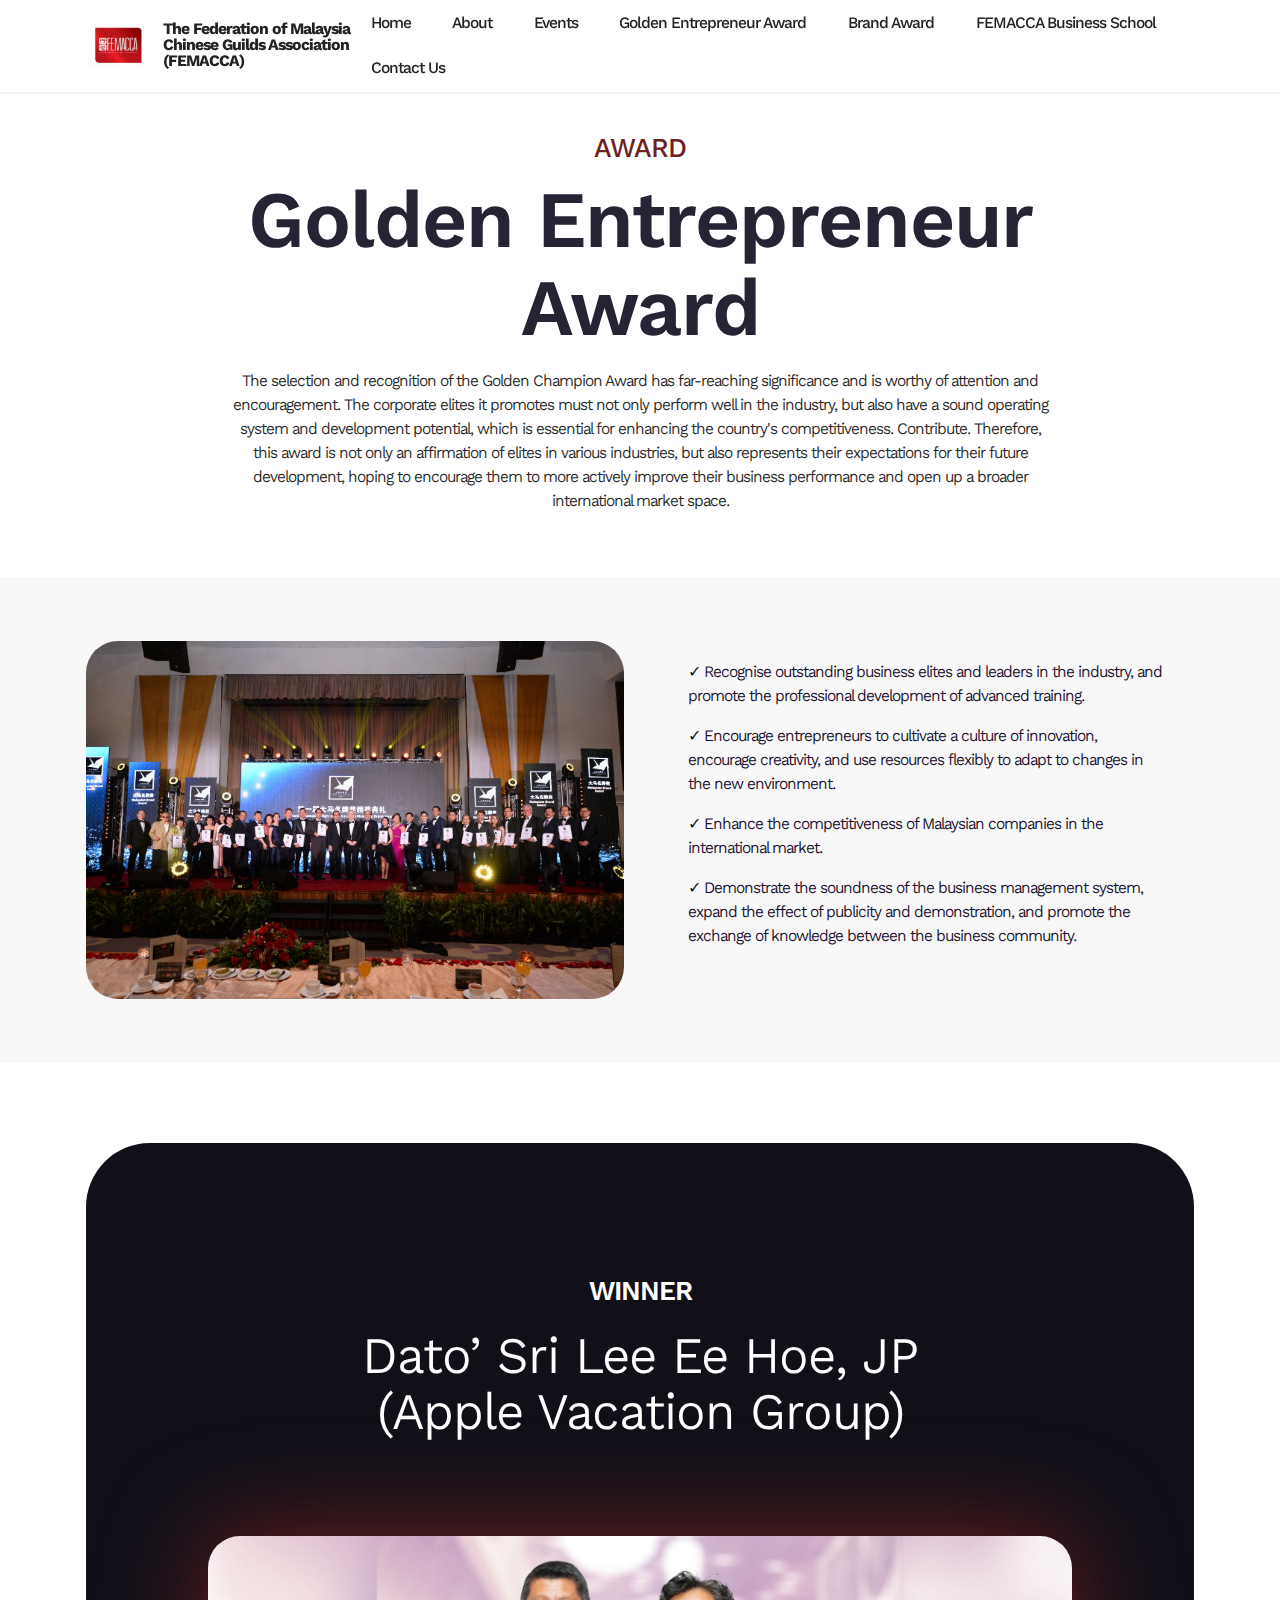
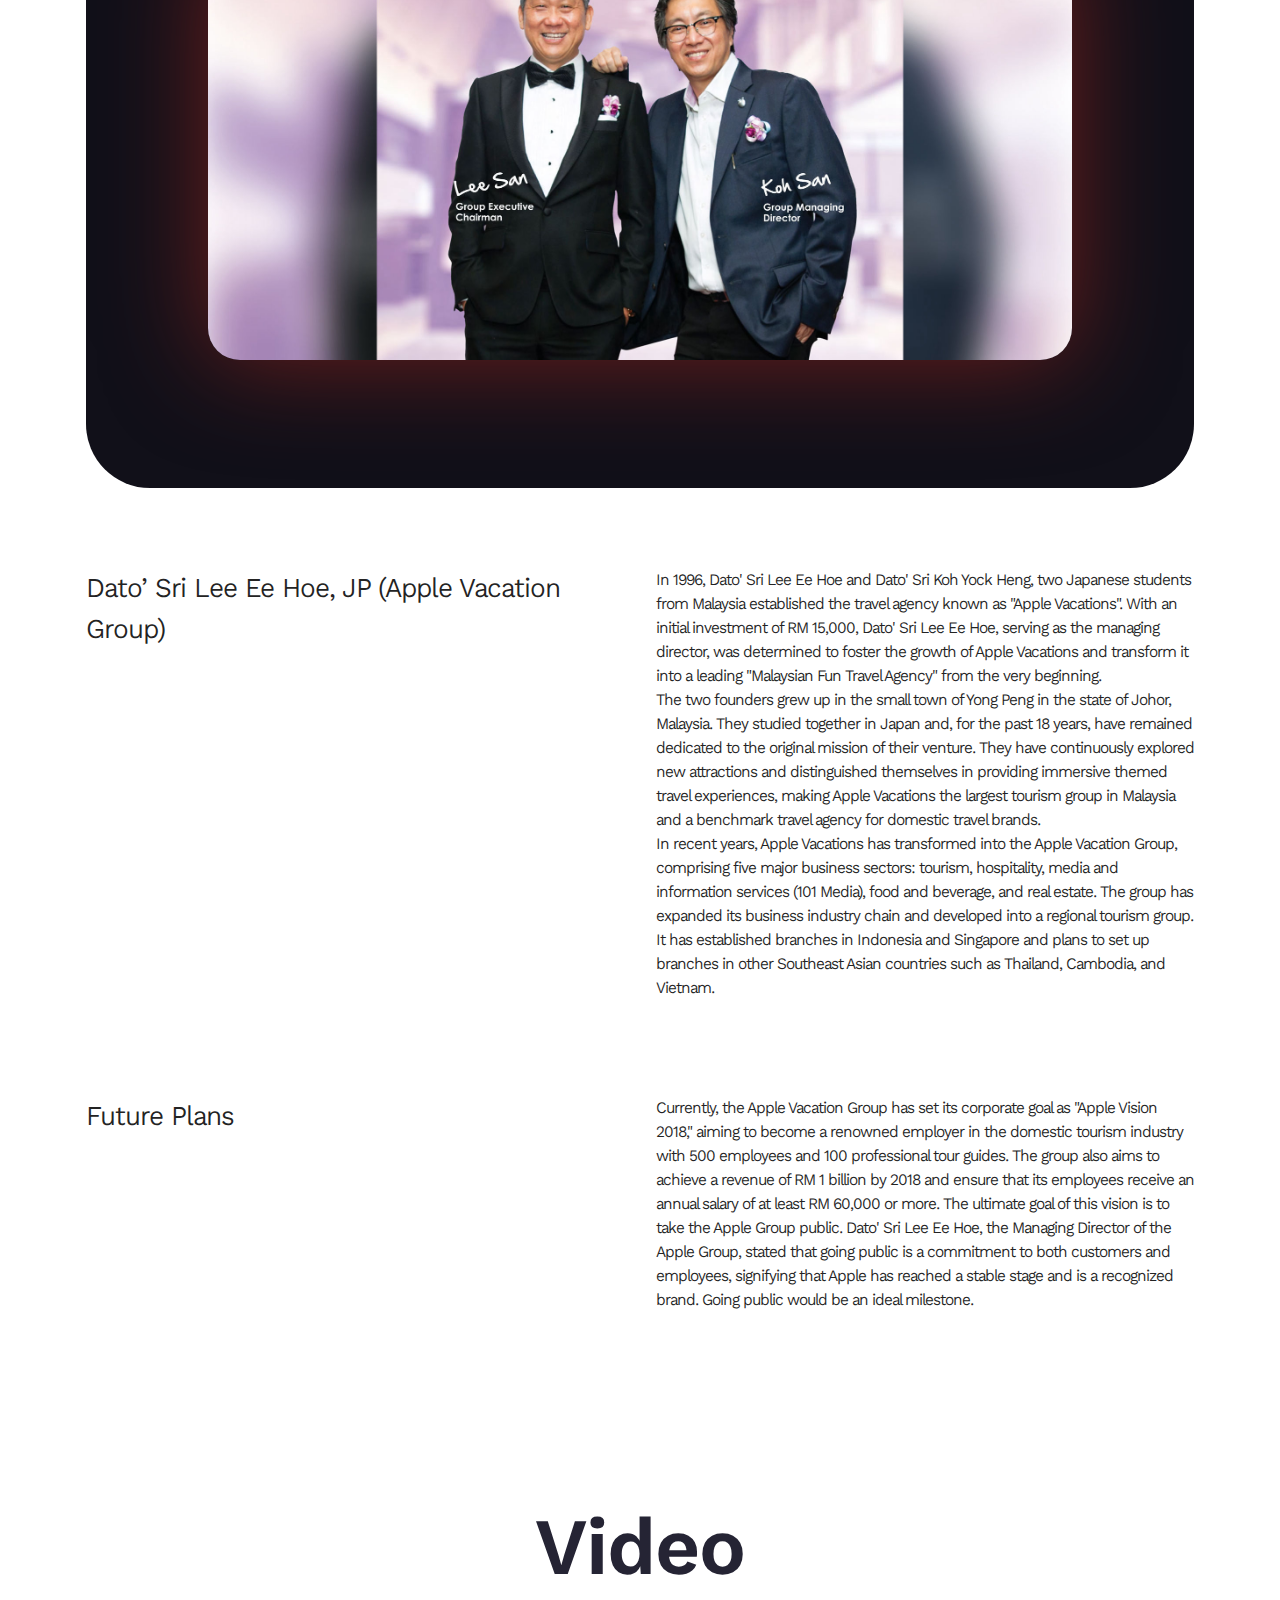
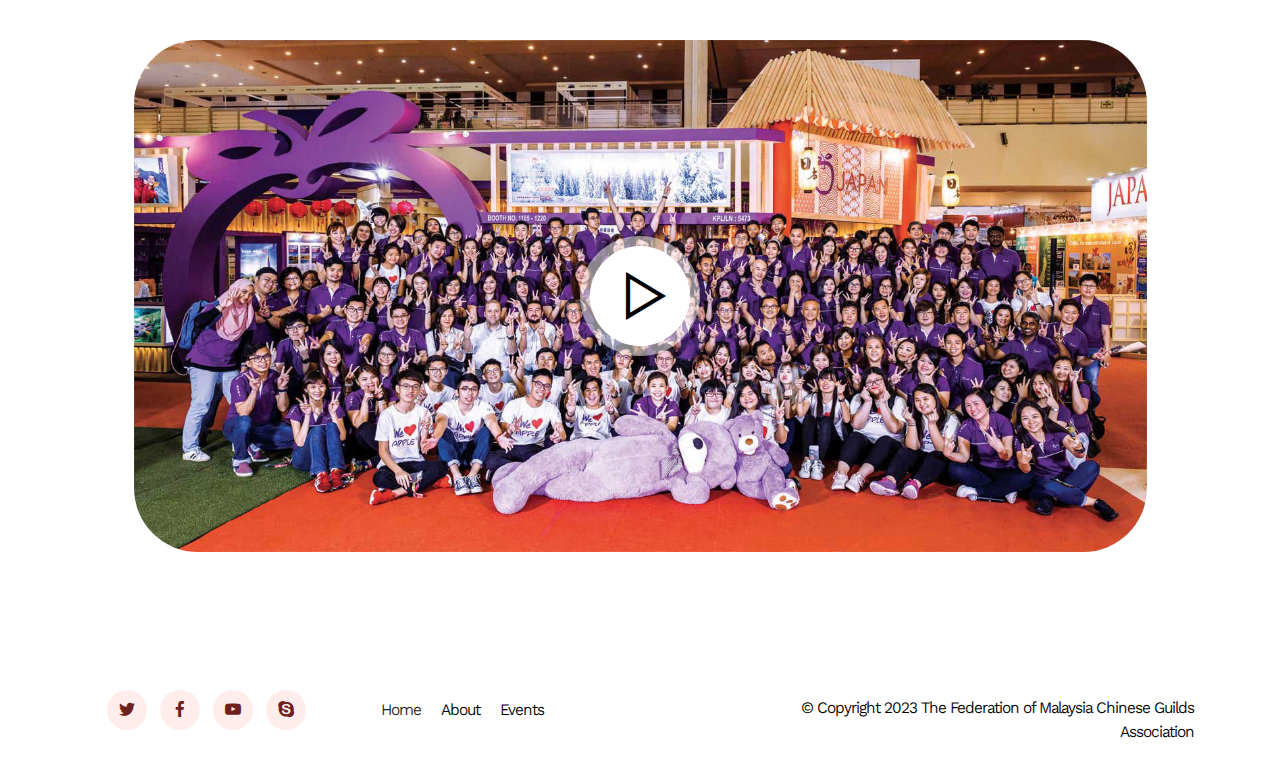
<file: golden-entrepreneur-award.html>
<!DOCTYPE html>
<html  >
<head>
  
  <meta charset="UTF-8">
  <meta http-equiv="X-UA-Compatible" content="IE=edge">
  
  <meta name="viewport" content="width=device-width, initial-scale=1, minimum-scale=1">
  <link rel="shortcut icon" href="assets/images/278525141-3267939140151276-5182459134018597638-n-96x96.jpg" type="image/x-icon">
  <meta name="description" content="">
  
  
  <title>Golden Entrepreneur Award</title>
  <link rel="stylesheet" href="assets/web/assets/mobirise-icons2/mobirise2.css">
  <link rel="stylesheet" href="assets/bootstrap/css/bootstrap.min.css">
  <link rel="stylesheet" href="assets/bootstrap/css/bootstrap-grid.min.css">
  <link rel="stylesheet" href="assets/bootstrap/css/bootstrap-reboot.min.css">
    <link rel="stylesheet" href="assets/dropdown/css/style.css">
  <link rel="stylesheet" href="assets/socicon/css/styles.css">
  <link rel="stylesheet" href="assets/theme/css/style.css">
  <link rel="preload" href="https://fonts.googleapis.com/css?family=Kantumruy+Pro:100,200,300,400,500,600,700,100i,200i,300i,400i,500i,600i,700i&display=swap" as="style" onload="this.onload=null;this.rel='stylesheet'">
  <noscript><link rel="stylesheet" href="https://fonts.googleapis.com/css?family=Kantumruy+Pro:100,200,300,400,500,600,700,100i,200i,300i,400i,500i,600i,700i&display=swap"></noscript>
  <link rel="preload" as="style" href="assets/mobirise/css/mbr-additional.css"><link rel="stylesheet" href="assets/mobirise/css/mbr-additional.css" type="text/css">

  
  
  

</head>
<body>
  
  <section data-bs-version="5.1" class="menu menu1 cid-tjQDEIwxeU" once="menu" id="menu01-2">
    
    <nav class="navbar navbar-dropdown navbar-fixed-top navbar-expand-lg">
        <div class="container">
            <div class="navbar-brand">
                <span class="navbar-logo">
                    <a href="#">
                        <img src="assets/images/278525141-3267939140151276-5182459134018597638-n-96x96.jpg" alt="" style="height: 4rem;">
                    </a>
                </span>
                <span class="navbar-caption-wrap"><a class="navbar-caption text-black display-7" href="#">The Federation of Malaysia<br>Chinese Guilds Association<br>(FEMACCA)</a></span>
            </div>
            <button class="navbar-toggler" type="button" data-toggle="collapse" data-bs-toggle="collapse" data-target="#navbarSupportedContent" data-bs-target="#navbarSupportedContent" aria-controls="navbarNavAltMarkup" aria-expanded="false" aria-label="Toggle navigation">
                <div class="hamburger">
                    <span></span>
                    <span></span>
                    <span></span>
                    <span></span>
                </div>
            </button>
            <div class="collapse navbar-collapse" id="navbarSupportedContent">
                <ul class="navbar-nav nav-dropdown nav-right" data-app-modern-menu="true"><li class="nav-item"><a class="nav-link link text-black show text-primary display-4" href="index.html" aria-expanded="false">Home</a></li>
                    <li class="nav-item"><a class="nav-link link text-black display-4" href="#">About</a>
                    </li>
                    <li class="nav-item"><a class="nav-link link text-black display-4" href="#">Events</a></li>
                    <li class="nav-item"><a class="nav-link link text-black text-primary display-4" href="golden-entrepreneur-award.html">Golden Entrepreneur Award</a>
                    </li>
                    <li class="nav-item"><a class="nav-link link text-black display-4" href="#">Brand Award</a>
                    </li><li class="nav-item"><a class="nav-link link text-black display-4" href="#">FEMACCA Business School</a></li><li class="nav-item"><a class="nav-link link text-black display-4" href="#">Contact Us</a></li></ul>
                
                
            </div>
        </div>
    </nav>
</section>

<section data-bs-version="5.1" class="header1 cid-tDijSUA9PJ" id="header01-4">

    

    
    

    <div class="container">
        <div class="row justify-content-center">
            <div class="col-12 col-lg-9">
                <h2 class="mbr-section-subtitle mbr-semibold mbr-fonts-style mb-2 display-5">AWARD</h2>
                <h1 class="mbr-section-title mbr-fonts-style mb-3 display-1"><div><strong>Golden Entrepreneur Award</strong></div></h1>
                <p class="mbr-text mbr-fonts-style display-7">The selection and recognition of the Golden Champion Award has far-reaching significance and is worthy of attention and encouragement. The corporate elites it promotes must not only perform well in the industry, but also have a sound operating system and development potential, which is essential for enhancing the country's competitiveness. Contribute. Therefore, this award is not only an affirmation of elites in various industries, but also represents their expectations for their future development, hoping to encourage them to more actively improve their business performance and open up a broader international market space.<br></p>
                
            </div>
        </div>
    </div>
</section>

<section data-bs-version="5.1" class="article02 cid-tDikeRUzTZ" id="article02-5">
    
    
    
    <div class="container">
        <div class="row justify-content-center">
            <div class="col-12 col-lg col-md-12">
                <div class="text-wrapper pb-3 align-left">
                    
                    <p class="mbr-text align-left mbr-fonts-style display-4">✓ Recognise outstanding business elites and leaders in the industry, and promote the professional development of advanced training.</p>
                    <div class="item">
                        
                        <p class="mbr-text align-left mbr-fonts-style display-4">✓ Encourage entrepreneurs to cultivate a culture of innovation, encourage creativity, and use resources flexibly to adapt to changes in the new environment.<br></p>
                    </div>
                    <div class="item">
                        
                        <p class="mbr-text align-left mbr-fonts-style display-4">✓ Enhance the competitiveness of Malaysian companies in the international market.</p>
                    </div>
                    <div class="item">
                        
                        <p class="mbr-text align-left mbr-fonts-style display-4">✓ Demonstrate the soundness of the business management system, expand the effect of publicity and demonstration, and promote the exchange of knowledge between the business community.</p>
                    </div>
                    
                </div>
            </div>
            <div class="col-12 col-md-12 col-lg-6">
                <div class="image-wrapper">
                    <img class="w-100" src="assets/images/bkl-2477-721x480.jpg" alt="">
                </div>
            </div>
        </div>
    </div>
</section>

<section data-bs-version="5.1" class="header3 cid-tDikTD0rij" id="header03-6">

    
    
    
    <div class="container">
        <div class="row justify-content-center">
            <div class="col-12 col-lg-10">
                
                <h1 class="mbr-section-title mbr-fonts-style mb-3 display-5"><strong>WINNER</strong></h1>
                <p class="mbr-text mbr-fonts-style display-2">Dato’ Sri Lee Ee Hoe, JP<br>(Apple Vacation Group) </p>
                
                <img class="w-100" src="assets/images/frame-10-1970x965.jpg" alt="">
            </div>
        </div>
    </div>
</section>

<section data-bs-version="5.1" class="content10 cid-tDilluW80N" id="content10-7">
    
    <div class="container">
        <div class="row justify-content-center">
            <div class="col-12 col-md">
                
                <h6 class="mbr-section-subtitle mbr-fonts-style mb-4 display-5">Dato’ Sri Lee Ee Hoe, JP (Apple Vacation Group)</h6>
            </div>
            <div class="col-md-12 col-lg-6">
                <p class="mbr-text mbr-fonts-style display-7">In 1996, Dato' Sri Lee Ee Hoe and Dato' Sri Koh Yock Heng, two Japanese students from Malaysia established the travel agency known as "Apple Vacations". With an initial investment of RM 15,000, Dato' Sri Lee Ee Hoe, serving as the managing director, was determined to foster the growth of Apple Vacations and transform it into a leading "Malaysian Fun Travel Agency" from the very beginning.<br>The two founders grew up in the small town of Yong Peng in the state of Johor, Malaysia. They studied together in Japan and, for the past 18 years, have remained dedicated to the original mission of their venture. They have continuously explored new attractions and distinguished themselves in providing immersive themed travel experiences, making Apple Vacations the largest tourism group in Malaysia and a benchmark travel agency for domestic travel brands.<br>In recent years, Apple Vacations has transformed into the Apple Vacation Group, comprising five major business sectors: tourism, hospitality, media and information services (101 Media), food and beverage, and real estate. The group has expanded its business industry chain and developed into a regional tourism group. It has established branches in Indonesia and Singapore and plans to set up branches in other Southeast Asian countries such as Thailand, Cambodia, and Vietnam.</p>
            </div>
        </div>
    </div>
</section>

<section data-bs-version="5.1" class="content10 cid-tDilwlTufA" id="content10-8">
    
    <div class="container">
        <div class="row justify-content-center">
            <div class="col-12 col-md">
                
                <h6 class="mbr-section-subtitle mbr-fonts-style mb-4 display-5">Future Plans</h6>
            </div>
            <div class="col-md-12 col-lg-6">
                <p class="mbr-text mbr-fonts-style display-7">Currently, the Apple Vacation Group has set its corporate goal as "Apple Vision 2018," aiming to become a renowned employer in the domestic tourism industry with 500 employees and 100 professional tour guides. The group also aims to achieve a revenue of RM 1 billion by 2018 and ensure that its employees receive an annual salary of at least RM 60,000 or more. The ultimate goal of this vision is to take the Apple Group public. Dato' Sri Lee Ee Hoe, the Managing Director of the Apple Group, stated that going public is a commitment to both customers and employees, signifying that Apple has reached a stable stage and is a recognized brand. Going public would be an ideal milestone.</p>
            </div>
        </div>
    </div>
</section>

<section data-bs-version="5.1" class="video1 cid-tDilJ6GAcX" id="video01-9">
    
    
    <div class="align-center container">
        <div class="mbr-section-head pb-3">
            <h4 class="mbr-section-title mbr-fonts-style mb-0 display-1"><strong>Video</strong>
            </h4>
            
        </div>
        <div class="row justify-content-center mt-4">
            <div class="col-12 col-lg-11">
                <div class="box">
                    <div class="mbr-media show-modal align-center" data-modal=".modalWindow">
                        <img src="assets/images/applenian-1500x759.jpg" alt="">
                        <div class="icon-wrap">
                            <a class="text-primary" href="#"><span class="mbr-iconfont mobi-mbri-play mobi-mbri"></span></a>
                        </div>
                    </div>
                </div>
            </div>
        </div>
    </div>
    <div>
        <div class="modalWindow" style="display: none;">
            <div class="modalWindow-container">
                <div class="modalWindow-video-container">
                    <div class="modalWindow-video">
                        <iframe width="100%" height="100%" frameborder="0" allowfullscreen="1" data-src="https://www.youtube.com/watch?v=VA8PzkQa8d8"></iframe>
                    </div>
                    <a class="close" role="button" data-dismiss="modal" data-bs-dismiss="modal">
                        <span aria-hidden="true" class="mbr-iconfont mobi-mbri-close mobi-mbri closeModal"></span>
                        <span class="sr-only visually-hidden">Close</span>
                    </a>
                </div>
            </div>
        </div>
    </div>
</section>

<section data-bs-version="5.1" class="footer1 cid-tjRuWdZyqX" once="footers" id="footer01-3">
    
    
    
    <div class="container">
        <div class="row justify-content-between">
            <div class="col-12 col-md-12 col-lg-3">
                <div class="social-list text-center">
                    
                    
                    
                    
                <div class="soc-item">
                        <a href="#" target="_blank">
                            <span class="socicon-twitter socicon mbr-iconfont mbr-iconfont-social"></span>
                        </a>
                    </div><div class="soc-item">
                        <a href="#" target="_blank">
                            <span class="socicon-facebook socicon mbr-iconfont mbr-iconfont-social"></span>
                        </a>
                    </div><div class="soc-item">
                        <a href="#" target="_blank">
                            <span class="socicon-youtube socicon mbr-iconfont mbr-iconfont-social"></span>
                        </a>
                    </div><div class="soc-item">
                        <a href="#" target="_blank">
                            <span class="mbr-iconfont mbr-iconfont-social socicon-skype socicon"></span>
                        </a>
                    </div></div>
            </div>


            <div class="col-12 col-md-12 col-lg-4">
                <ul class="foot-menu pt-2">
                    
                    
                    
                <li class="foot-menu-item mbr-fonts-style display-4">
                        <a href="#" class="text-black">Home</a>
                    </li><li class="foot-menu-item mbr-fonts-style display-4">About</li><li class="foot-menu-item mbr-fonts-style display-4">Events</li></ul>
            </div>

            <div class="col-12 col-md-12 col-lg-5">
                <p class="mbr-text pt-3 align-right mbr-fonts-style display-4">
                    © Copyright 2023 The Federation of Malaysia Chinese Guilds Association</p>
            </div>

        </div>
    </div>
</section>


<script src="assets/bootstrap/js/bootstrap.bundle.min.js"></script>
  <script src="assets/smoothscroll/smooth-scroll.js"></script>
  <script src="assets/ytplayer/index.js"></script>
      <script src="assets/dropdown/js/navbar-dropdown.js"></script>
  <script src="assets/playervimeo/vimeo_player.js"></script>
  <script src="assets/theme/js/script.js"></script>
  
  
  

</body>
</html>
</file>
<file: assets/web/assets/mobirise-icons2/mobirise2.css>
@font-face {
  font-family: 'Moririse2';
  font-display: swap;
  src:  url('mobirise2.eot?f2bix4');
  src:  url('mobirise2.eot?f2bix4#iefix') format('embedded-opentype'),
    url('mobirise2.ttf?f2bix4') format('truetype'),
    url('mobirise2.woff?f2bix4') format('woff'),
    url('mobirise2.svg?f2bix4#mobirise2') format('svg');
  font-weight: normal;
  font-style: normal;
}

[class^="mobi-"], [class*=" mobi-"] {
  /* use !important to prevent issues with browser extensions that change fonts */
  font-family: 'Moririse2' !important;
  speak: none;
  font-style: normal;
  font-weight: normal;
  font-variant: normal;
  text-transform: none;
  line-height: 1;

  /* Better Font Rendering =========== */
  -webkit-font-smoothing: antialiased;
  -moz-osx-font-smoothing: grayscale;
}

.mobi-mbri-add-submenu:before {
  content: "\e900";
}
.mobi-mbri-alert:before {
  content: "\e901";
}
.mobi-mbri-align-center:before {
  content: "\e902";
}
.mobi-mbri-align-justify:before {
  content: "\e903";
}
.mobi-mbri-align-left:before {
  content: "\e904";
}
.mobi-mbri-align-right:before {
  content: "\e905";
}
.mobi-mbri-android:before {
  content: "\e906";
}
.mobi-mbri-apple:before {
  content: "\e907";
}
.mobi-mbri-arrow-down:before {
  content: "\e908";
}
.mobi-mbri-arrow-next:before {
  content: "\e909";
}
.mobi-mbri-arrow-prev:before {
  content: "\e90a";
}
.mobi-mbri-arrow-up:before {
  content: "\e90b";
}
.mobi-mbri-bold:before {
  content: "\e90c";
}
.mobi-mbri-bookmark:before {
  content: "\e90d";
}
.mobi-mbri-bootstrap:before {
  content: "\e90e";
}
.mobi-mbri-briefcase:before {
  content: "\e90f";
}
.mobi-mbri-browse:before {
  content: "\e910";
}
.mobi-mbri-bulleted-list:before {
  content: "\e911";
}
.mobi-mbri-calendar:before {
  content: "\e912";
}
.mobi-mbri-camera:before {
  content: "\e913";
}
.mobi-mbri-cart-add:before {
  content: "\e914";
}
.mobi-mbri-cart-full:before {
  content: "\e915";
}
.mobi-mbri-cash:before {
  content: "\e916";
}
.mobi-mbri-change-style:before {
  content: "\e917";
}
.mobi-mbri-chat:before {
  content: "\e918";
}
.mobi-mbri-clock:before {
  content: "\e919";
}
.mobi-mbri-close:before {
  content: "\e91a";
}
.mobi-mbri-cloud:before {
  content: "\e91b";
}
.mobi-mbri-code:before {
  content: "\e91c";
}
.mobi-mbri-contact-form:before {
  content: "\e91d";
}
.mobi-mbri-credit-card:before {
  content: "\e91e";
}
.mobi-mbri-cursor-click:before {
  content: "\e91f";
}
.mobi-mbri-cust-feedback:before {
  content: "\e920";
}
.mobi-mbri-database:before {
  content: "\e921";
}
.mobi-mbri-delivery:before {
  content: "\e922";
}
.mobi-mbri-desktop:before {
  content: "\e923";
}
.mobi-mbri-devices:before {
  content: "\e924";
}
.mobi-mbri-down:before {
  content: "\e925";
}
.mobi-mbri-download-2:before {
  content: "\e926";
}
.mobi-mbri-download:before {
  content: "\e927";
}
.mobi-mbri-drag-n-drop-2:before {
  content: "\e928";
}
.mobi-mbri-drag-n-drop:before {
  content: "\e929";
}
.mobi-mbri-edit-2:before {
  content: "\e92a";
}
.mobi-mbri-edit:before {
  content: "\e92b";
}
.mobi-mbri-error:before {
  content: "\e92c";
}
.mobi-mbri-extension:before {
  content: "\e92d";
}
.mobi-mbri-features:before {
  content: "\e92e";
}
.mobi-mbri-file:before {
  content: "\e92f";
}
.mobi-mbri-flag:before {
  content: "\e930";
}
.mobi-mbri-folder:before {
  content: "\e931";
}
.mobi-mbri-gift:before {
  content: "\e932";
}
.mobi-mbri-github:before {
  content: "\e933";
}
.mobi-mbri-globe-2:before {
  content: "\e934";
}
.mobi-mbri-globe:before {
  content: "\e935";
}
.mobi-mbri-growing-chart:before {
  content: "\e936";
}
.mobi-mbri-hearth:before {
  content: "\e937";
}
.mobi-mbri-help:before {
  content: "\e938";
}
.mobi-mbri-home:before {
  content: "\e939";
}
.mobi-mbri-hot-cup:before {
  content: "\e93a";
}
.mobi-mbri-idea:before {
  content: "\e93b";
}
.mobi-mbri-image-gallery:before {
  content: "\e93c";
}
.mobi-mbri-image-slider:before {
  content: "\e93d";
}
.mobi-mbri-info:before {
  content: "\e93e";
}
.mobi-mbri-italic:before {
  content: "\e93f";
}
.mobi-mbri-key:before {
  content: "\e940";
}
.mobi-mbri-laptop:before {
  content: "\e941";
}
.mobi-mbri-layers:before {
  content: "\e942";
}
.mobi-mbri-left-right:before {
  content: "\e943";
}
.mobi-mbri-left:before {
  content: "\e944";
}
.mobi-mbri-letter:before {
  content: "\e945";
}
.mobi-mbri-like:before {
  content: "\e946";
}
.mobi-mbri-link:before {
  content: "\e947";
}
.mobi-mbri-lock:before {
  content: "\e948";
}
.mobi-mbri-login:before {
  content: "\e949";
}
.mobi-mbri-logout:before {
  content: "\e94a";
}
.mobi-mbri-magic-stick:before {
  content: "\e94b";
}
.mobi-mbri-map-pin:before {
  content: "\e94c";
}
.mobi-mbri-menu:before {
  content: "\e94d";
}
.mobi-mbri-mobile-2:before {
  content: "\e94e";
}
.mobi-mbri-mobile-horizontal:before {
  content: "\e94f";
}
.mobi-mbri-mobile:before {
  content: "\e950";
}
.mobi-mbri-mobirise:before {
  content: "\e951";
}
.mobi-mbri-more-horizontal:before {
  content: "\e952";
}
.mobi-mbri-more-vertical:before {
  content: "\e953";
}
.mobi-mbri-music:before {
  content: "\e954";
}
.mobi-mbri-new-file:before {
  content: "\e955";
}
.mobi-mbri-numbered-list:before {
  content: "\e956";
}
.mobi-mbri-opened-folder:before {
  content: "\e957";
}
.mobi-mbri-pages:before {
  content: "\e958";
}
.mobi-mbri-paper-plane:before {
  content: "\e959";
}
.mobi-mbri-paperclip:before {
  content: "\e95a";
}
.mobi-mbri-phone:before {
  content: "\e95b";
}
.mobi-mbri-photo:before {
  content: "\e95c";
}
.mobi-mbri-photos:before {
  content: "\e95d";
}
.mobi-mbri-pin:before {
  content: "\e95e";
}
.mobi-mbri-play:before {
  content: "\e95f";
}
.mobi-mbri-plus:before {
  content: "\e960";
}
.mobi-mbri-preview:before {
  content: "\e961";
}
.mobi-mbri-print:before {
  content: "\e962";
}
.mobi-mbri-protect:before {
  content: "\e963";
}
.mobi-mbri-question:before {
  content: "\e964";
}
.mobi-mbri-quote-left:before {
  content: "\e965";
}
.mobi-mbri-quote-right:before {
  content: "\e966";
}
.mobi-mbri-redo:before {
  content: "\e967";
}
.mobi-mbri-refresh:before {
  content: "\e968";
}
.mobi-mbri-responsive-2:before {
  content: "\e969";
}
.mobi-mbri-responsive:before {
  content: "\e96a";
}
.mobi-mbri-right:before {
  content: "\e96b";
}
.mobi-mbri-rocket:before {
  content: "\e96c";
}
.mobi-mbri-sad-face:before {
  content: "\e96d";
}
.mobi-mbri-sale:before {
  content: "\e96e";
}
.mobi-mbri-save:before {
  content: "\e96f";
}
.mobi-mbri-search:before {
  content: "\e970";
}
.mobi-mbri-setting-2:before {
  content: "\e971";
}
.mobi-mbri-setting-3:before {
  content: "\e972";
}
.mobi-mbri-setting:before {
  content: "\e973";
}
.mobi-mbri-share:before {
  content: "\e974";
}
.mobi-mbri-shopping-bag:before {
  content: "\e975";
}
.mobi-mbri-shopping-basket:before {
  content: "\e976";
}
.mobi-mbri-shopping-cart:before {
  content: "\e977";
}
.mobi-mbri-sites:before {
  content: "\e978";
}
.mobi-mbri-smile-face:before {
  content: "\e979";
}
.mobi-mbri-speed:before {
  content: "\e97a";
}
.mobi-mbri-star:before {
  content: "\e97b";
}
.mobi-mbri-success:before {
  content: "\e97c";
}
.mobi-mbri-sun:before {
  content: "\e97d";
}
.mobi-mbri-sun2:before {
  content: "\e97e";
}
.mobi-mbri-tablet-vertical:before {
  content: "\e97f";
}
.mobi-mbri-tablet:before {
  content: "\e980";
}
.mobi-mbri-target:before {
  content: "\e981";
}
.mobi-mbri-timer:before {
  content: "\e982";
}
.mobi-mbri-to-ftp:before {
  content: "\e983";
}
.mobi-mbri-to-local-drive:before {
  content: "\e984";
}
.mobi-mbri-touch-swipe:before {
  content: "\e985";
}
.mobi-mbri-touch:before {
  content: "\e986";
}
.mobi-mbri-trash:before {
  content: "\e987";
}
.mobi-mbri-underline:before {
  content: "\e988";
}
.mobi-mbri-undo:before {
  content: "\e989";
}
.mobi-mbri-unlink:before {
  content: "\e98a";
}
.mobi-mbri-unlock:before {
  content: "\e98b";
}
.mobi-mbri-up-down:before {
  content: "\e98c";
}
.mobi-mbri-up:before {
  content: "\e98d";
}
.mobi-mbri-update:before {
  content: "\e98e";
}
.mobi-mbri-upload-2:before {
  content: "\e98f";
}
.mobi-mbri-upload:before {
  content: "\e990";
}
.mobi-mbri-user-2:before {
  content: "\e991";
}
.mobi-mbri-user:before {
  content: "\e992";
}
.mobi-mbri-users:before {
  content: "\e993";
}
.mobi-mbri-video-play:before {
  content: "\e994";
}
.mobi-mbri-video:before {
  content: "\e995";
}
.mobi-mbri-watch:before {
  content: "\e996";
}
.mobi-mbri-website-theme-2:before {
  content: "\e997";
}
.mobi-mbri-website-theme:before {
  content: "\e998";
}
.mobi-mbri-wifi:before {
  content: "\e999";
}
.mobi-mbri-windows:before {
  content: "\e99a";
}
.mobi-mbri-zoom-in:before {
  content: "\e99b";
}
.mobi-mbri-zoom-out:before {
  content: "\e99c";
}
</file>
<file: assets/dropdown/css/style.css>
.navbar-dropdown {
  left: 0;
  padding: 0;
  position: absolute;
  right: 0;
  top: 0;
  transition: all 0.45s ease;
  z-index: 1030;
  background: #282828; }
  .navbar-dropdown .navbar-logo {
    margin-right: 0.8rem;
    transition: margin 0.3s ease-in-out;
    vertical-align: middle; }
    .navbar-dropdown .navbar-logo img {
      height: 3.125rem;
      transition: all 0.3s ease-in-out; }
    .navbar-dropdown .navbar-logo.mbr-iconfont {
      font-size: 3.125rem;
      line-height: 3.125rem; }
  .navbar-dropdown .navbar-caption {
    font-weight: 700;
    white-space: normal;
    vertical-align: -4px;
    line-height: 3.125rem !important; }
    .navbar-dropdown .navbar-caption, .navbar-dropdown .navbar-caption:hover {
      color: inherit;
      text-decoration: none; }
  .navbar-dropdown .mbr-iconfont + .navbar-caption {
    vertical-align: -1px; }
  .navbar-dropdown.navbar-fixed-top {
    position: fixed; }
  .navbar-dropdown .navbar-brand span {
    vertical-align: -4px; }
  .navbar-dropdown.bg-color.transparent {
    background: none; }
  .navbar-dropdown.navbar-short .navbar-brand {
    padding: 0.625rem 0; }
    .navbar-dropdown.navbar-short .navbar-brand span {
      vertical-align: -1px; }
  .navbar-dropdown.navbar-short .navbar-caption {
    line-height: 2.375rem !important;
    vertical-align: -2px; }
  .navbar-dropdown.navbar-short .navbar-logo {
    margin-right: 0.5rem; }
    .navbar-dropdown.navbar-short .navbar-logo img {
      height: 2.375rem; }
    .navbar-dropdown.navbar-short .navbar-logo.mbr-iconfont {
      font-size: 2.375rem;
      line-height: 2.375rem; }
  .navbar-dropdown.navbar-short .mbr-table-cell {
    height: 3.625rem; }
  .navbar-dropdown .navbar-close {
    left: 0.6875rem;
    position: fixed;
    top: 0.75rem;
    z-index: 1000; }
  .navbar-dropdown .hamburger-icon {
    content: "";
    display: inline-block;
    vertical-align: middle;
    width: 16px;
    -webkit-box-shadow: 0 -6px 0 1px #282828,0 0 0 1px #282828,0 6px 0 1px #282828;
    -moz-box-shadow: 0 -6px 0 1px #282828,0 0 0 1px #282828,0 6px 0 1px #282828;
    box-shadow: 0 -6px 0 1px #282828,0 0 0 1px #282828,0 6px 0 1px #282828; }

.dropdown-menu .dropdown-toggle[data-toggle="dropdown-submenu"]::after {
  border-bottom: 0.35em solid transparent;
  border-left: 0.35em solid;
  border-right: 0;
  border-top: 0.35em solid transparent;
  margin-left: 0.3rem; }

.dropdown-menu .dropdown-item:focus {
  outline: 0; }

.nav-dropdown {
  font-size: 0.75rem;
  font-weight: 500;
  height: auto !important; }
  .nav-dropdown .nav-btn {
    padding-left: 1rem; }
  .nav-dropdown .link {
    margin: .667em 1.667em;
    font-weight: 500;
    padding: 0;
    transition: color .2s ease-in-out; }
    .nav-dropdown .link.dropdown-toggle {
      margin-right: 2.583em; }
      .nav-dropdown .link.dropdown-toggle::after {
        margin-left: .25rem;
        border-top: 0.35em solid;
        border-right: 0.35em solid transparent;
        border-left: 0.35em solid transparent;
        border-bottom: 0; }
      .nav-dropdown .link.dropdown-toggle[aria-expanded="true"] {
        margin: 0;
        padding: 0.667em 3.263em  0.667em 1.667em; }
  .nav-dropdown .link::after,
  .nav-dropdown .dropdown-item::after {
    color: inherit; }
  .nav-dropdown .btn {
    font-size: 0.75rem;
    font-weight: 700;
    letter-spacing: 0;
    margin-bottom: 0;
    padding-left: 1.25rem;
    padding-right: 1.25rem; }
  .nav-dropdown .dropdown-menu {
    border-radius: 0;
    border: 0;
    left: 0;
    margin: 0;
    padding-bottom: 1.25rem;
    padding-top: 1.25rem;
    position: relative; }
  .nav-dropdown .dropdown-submenu {
    margin-left: 0.125rem;
    top: 0; }
  .nav-dropdown .dropdown-item {
    font-weight: 500;
    line-height: 2;
    padding: 0.3846em 4.615em 0.3846em 1.5385em;
    position: relative;
    transition: color .2s ease-in-out, background-color .2s ease-in-out; }
    .nav-dropdown .dropdown-item::after {
      margin-top: -0.3077em;
      position: absolute;
      right: 1.1538em;
      top: 50%; }
    .nav-dropdown .dropdown-item:focus, .nav-dropdown .dropdown-item:hover {
      background: none; }

@media (max-width: 767px) {
  .nav-dropdown.navbar-toggleable-sm {
    bottom: 0;
    display: none;
    left: 0;
    overflow-x: hidden;
    position: fixed;
    top: 0;
    transform: translateX(-100%);
    -ms-transform: translateX(-100%);
    -webkit-transform: translateX(-100%);
    width: 18.75rem;
    z-index: 999; } }
.nav-dropdown.navbar-toggleable-xl {
  bottom: 0;
  display: none;
  left: 0;
  overflow-x: hidden;
  position: fixed;
  top: 0;
  transform: translateX(-100%);
  -ms-transform: translateX(-100%);
  -webkit-transform: translateX(-100%);
  width: 18.75rem;
  z-index: 999; }

.nav-dropdown-sm {
  display: block !important;
  overflow-x: hidden;
  overflow: auto;
  padding-top: 3.875rem; }
  .nav-dropdown-sm::after {
    content: "";
    display: block;
    height: 3rem;
    width: 100%; }
  .nav-dropdown-sm.collapse.in ~ .navbar-close {
    display: block !important; }
  .nav-dropdown-sm.collapsing, .nav-dropdown-sm.collapse.in {
    transform: translateX(0);
    -ms-transform: translateX(0);
    -webkit-transform: translateX(0);
    transition: all 0.25s ease-out;
    -webkit-transition: all 0.25s ease-out;
    background: #282828; }
  .nav-dropdown-sm.collapsing[aria-expanded="false"] {
    transform: translateX(-100%);
    -ms-transform: translateX(-100%);
    -webkit-transform: translateX(-100%); }
  .nav-dropdown-sm .nav-item {
    display: block;
    margin-left: 0 !important;
    padding-left: 0; }
  .nav-dropdown-sm .link,
  .nav-dropdown-sm .dropdown-item {
    border-top: 1px dotted rgba(255, 255, 255, 0.1);
    font-size: 0.8125rem;
    line-height: 1.6;
    margin: 0 !important;
    padding: 0.875rem 2.4rem 0.875rem 1.5625rem !important;
    position: relative;
    white-space: normal; }
    .nav-dropdown-sm .link:focus, .nav-dropdown-sm .link:hover,
    .nav-dropdown-sm .dropdown-item:focus,
    .nav-dropdown-sm .dropdown-item:hover {
      background: rgba(0, 0, 0, 0.2) !important;
      color: #c0a375; }
  .nav-dropdown-sm .nav-btn {
    position: relative;
    padding: 1.5625rem 1.5625rem 0 1.5625rem; }
    .nav-dropdown-sm .nav-btn::before {
      border-top: 1px dotted rgba(255, 255, 255, 0.1);
      content: "";
      left: 0;
      position: absolute;
      top: 0;
      width: 100%; }
    .nav-dropdown-sm .nav-btn + .nav-btn {
      padding-top: 0.625rem; }
      .nav-dropdown-sm .nav-btn + .nav-btn::before {
        display: none; }
  .nav-dropdown-sm .btn {
    padding: 0.625rem 0; }
  .nav-dropdown-sm .dropdown-toggle[data-toggle="dropdown-submenu"]::after {
    margin-left: .25rem;
    border-top: 0.35em solid;
    border-right: 0.35em solid transparent;
    border-left: 0.35em solid transparent;
    border-bottom: 0; }
  .nav-dropdown-sm .dropdown-toggle[data-toggle="dropdown-submenu"][aria-expanded="true"]::after {
    border-top: 0;
    border-right: 0.35em solid transparent;
    border-left: 0.35em solid transparent;
    border-bottom: 0.35em solid; }
  .nav-dropdown-sm .dropdown-menu {
    margin: 0;
    padding: 0;
    position: relative;
    top: 0;
    left: 0;
    width: 100%;
    border: 0;
    float: none;
    border-radius: 0;
    background: none; }
  .nav-dropdown-sm .dropdown-submenu {
    left: 100%;
    margin-left: 0.125rem;
    margin-top: -1.25rem;
    top: 0; }

.navbar-toggleable-sm .nav-dropdown .dropdown-menu {
  position: absolute; }

.navbar-toggleable-sm .nav-dropdown .dropdown-submenu {
  left: 100%;
  margin-left: 0.125rem;
  margin-top: -1.25rem;
  top: 0; }

.navbar-toggleable-sm.opened .nav-dropdown .dropdown-menu {
  position: relative; }

.navbar-toggleable-sm.opened .nav-dropdown .dropdown-submenu {
  left: 0;
  margin-left: 00rem;
  margin-top: 0rem;
  top: 0; }

.is-builder .nav-dropdown.collapsing {
  transition: none !important; }
</file>
<file: assets/socicon/css/styles.css>
@charset "UTF-8";

@font-face {
  font-family: 'Socicon';
  src:  url('../fonts/socicon.eot');
  src:  url('../fonts/socicon.eot?#iefix') format('embedded-opentype'),
    url('../fonts/socicon.woff2') format('woff2'),
    url('../fonts/socicon.ttf') format('truetype'),
    url('../fonts/socicon.woff') format('woff'),
    url('../fonts/socicon.svg#socicon') format('svg');
  font-weight: normal;
  font-style: normal;
  font-display: swap;
}

[data-icon]:before {
  font-family: "socicon" !important;
  content: attr(data-icon);
  font-style: normal !important;
  font-weight: normal !important;
  font-variant: normal !important;
  text-transform: none !important;
  speak: none;
  line-height: 1;
  -webkit-font-smoothing: antialiased;
  -moz-osx-font-smoothing: grayscale;
}

[class^="socicon-"], [class*=" socicon-"] {
  /* use !important to prevent issues with browser extensions that change fonts */
  font-family: 'Socicon' !important;
  speak: none;
  font-style: normal;
  font-weight: normal;
  font-variant: normal;
  text-transform: none;
  line-height: 1;

  /* Better Font Rendering =========== */
  -webkit-font-smoothing: antialiased;
  -moz-osx-font-smoothing: grayscale;
}

.socicon-eitaa:before {
  content: "\e97c";
}
.socicon-soroush:before {
  content: "\e97d";
}
.socicon-bale:before {
  content: "\e97e";
}
.socicon-zazzle:before {
  content: "\e97b";
}
.socicon-society6:before {
  content: "\e97a";
}
.socicon-redbubble:before {
  content: "\e979";
}
.socicon-avvo:before {
  content: "\e978";
}
.socicon-stitcher:before {
  content: "\e977";
}
.socicon-googlehangouts:before {
  content: "\e974";
}
.socicon-dlive:before {
  content: "\e975";
}
.socicon-vsco:before {
  content: "\e976";
}
.socicon-flipboard:before {
  content: "\e973";
}
.socicon-ubuntu:before {
  content: "\e958";
}
.socicon-artstation:before {
  content: "\e959";
}
.socicon-invision:before {
  content: "\e95a";
}
.socicon-torial:before {
  content: "\e95b";
}
.socicon-collectorz:before {
  content: "\e95c";
}
.socicon-seenthis:before {
  content: "\e95d";
}
.socicon-googleplaymusic:before {
  content: "\e95e";
}
.socicon-debian:before {
  content: "\e95f";
}
.socicon-filmfreeway:before {
  content: "\e960";
}
.socicon-gnome:before {
  content: "\e961";
}
.socicon-itchio:before {
  content: "\e962";
}
.socicon-jamendo:before {
  content: "\e963";
}
.socicon-mix:before {
  content: "\e964";
}
.socicon-sharepoint:before {
  content: "\e965";
}
.socicon-tinder:before {
  content: "\e966";
}
.socicon-windguru:before {
  content: "\e967";
}
.socicon-cdbaby:before {
  content: "\e968";
}
.socicon-elementaryos:before {
  content: "\e969";
}
.socicon-stage32:before {
  content: "\e96a";
}
.socicon-tiktok:before {
  content: "\e96b";
}
.socicon-gitter:before {
  content: "\e96c";
}
.socicon-letterboxd:before {
  content: "\e96d";
}
.socicon-threema:before {
  content: "\e96e";
}
.socicon-splice:before {
  content: "\e96f";
}
.socicon-metapop:before {
  content: "\e970";
}
.socicon-naver:before {
  content: "\e971";
}
.socicon-remote:before {
  content: "\e972";
}
.socicon-internet:before {
  content: "\e957";
}
.socicon-moddb:before {
  content: "\e94b";
}
.socicon-indiedb:before {
  content: "\e94c";
}
.socicon-traxsource:before {
  content: "\e94d";
}
.socicon-gamefor:before {
  content: "\e94e";
}
.socicon-pixiv:before {
  content: "\e94f";
}
.socicon-myanimelist:before {
  content: "\e950";
}
.socicon-blackberry:before {
  content: "\e951";
}
.socicon-wickr:before {
  content: "\e952";
}
.socicon-spip:before {
  content: "\e953";
}
.socicon-napster:before {
  content: "\e954";
}
.socicon-beatport:before {
  content: "\e955";
}
.socicon-hackerone:before {
  content: "\e956";
}
.socicon-hackernews:before {
  content: "\e946";
}
.socicon-smashwords:before {
  content: "\e947";
}
.socicon-kobo:before {
  content: "\e948";
}
.socicon-bookbub:before {
  content: "\e949";
}
.socicon-mailru:before {
  content: "\e94a";
}
.socicon-gitlab:before {
  content: "\e945";
}
.socicon-instructables:before {
  content: "\e944";
}
.socicon-portfolio:before {
  content: "\e943";
}
.socicon-codered:before {
  content: "\e940";
}
.socicon-origin:before {
  content: "\e941";
}
.socicon-nextdoor:before {
  content: "\e942";
}
.socicon-udemy:before {
  content: "\e93f";
}
.socicon-livemaster:before {
  content: "\e93e";
}
.socicon-crunchbase:before {
  content: "\e93b";
}
.socicon-homefy:before {
  content: "\e93c";
}
.socicon-calendly:before {
  content: "\e93d";
}
.socicon-realtor:before {
  content: "\e90f";
}
.socicon-tidal:before {
  content: "\e910";
}
.socicon-qobuz:before {
  content: "\e911";
}
.socicon-natgeo:before {
  content: "\e912";
}
.socicon-mastodon:before {
  content: "\e913";
}
.socicon-unsplash:before {
  content: "\e914";
}
.socicon-homeadvisor:before {
  content: "\e915";
}
.socicon-angieslist:before {
  content: "\e916";
}
.socicon-codepen:before {
  content: "\e917";
}
.socicon-slack:before {
  content: "\e918";
}
.socicon-openaigym:before {
  content: "\e919";
}
.socicon-logmein:before {
  content: "\e91a";
}
.socicon-fiverr:before {
  content: "\e91b";
}
.socicon-gotomeeting:before {
  content: "\e91c";
}
.socicon-aliexpress:before {
  content: "\e91d";
}
.socicon-guru:before {
  content: "\e91e";
}
.socicon-appstore:before {
  content: "\e91f";
}
.socicon-homes:before {
  content: "\e920";
}
.socicon-zoom:before {
  content: "\e921";
}
.socicon-alibaba:before {
  content: "\e922";
}
.socicon-craigslist:before {
  content: "\e923";
}
.socicon-wix:before {
  content: "\e924";
}
.socicon-redfin:before {
  content: "\e925";
}
.socicon-googlecalendar:before {
  content: "\e926";
}
.socicon-shopify:before {
  content: "\e927";
}
.socicon-freelancer:before {
  content: "\e928";
}
.socicon-seedrs:before {
  content: "\e929";
}
.socicon-bing:before {
  content: "\e92a";
}
.socicon-doodle:before {
  content: "\e92b";
}
.socicon-bonanza:before {
  content: "\e92c";
}
.socicon-squarespace:before {
  content: "\e92d";
}
.socicon-toptal:before {
  content: "\e92e";
}
.socicon-gust:before {
  content: "\e92f";
}
.socicon-ask:before {
  content: "\e930";
}
.socicon-trulia:before {
  content: "\e931";
}
.socicon-loomly:before {
  content: "\e932";
}
.socicon-ghost:before {
  content: "\e933";
}
.socicon-upwork:before {
  content: "\e934";
}
.socicon-fundable:before {
  content: "\e935";
}
.socicon-booking:before {
  content: "\e936";
}
.socicon-googlemaps:before {
  content: "\e937";
}
.socicon-zillow:before {
  content: "\e938";
}
.socicon-niconico:before {
  content: "\e939";
}
.socicon-toneden:before {
  content: "\e93a";
}
.socicon-augment:before {
  content: "\e908";
}
.socicon-bitbucket:before {
  content: "\e909";
}
.socicon-fyuse:before {
  content: "\e90a";
}
.socicon-yt-gaming:before {
  content: "\e90b";
}
.socicon-sketchfab:before {
  content: "\e90c";
}
.socicon-mobcrush:before {
  content: "\e90d";
}
.socicon-microsoft:before {
  content: "\e90e";
}
.socicon-pandora:before {
  content: "\e907";
}
.socicon-messenger:before {
  content: "\e906";
}
.socicon-gamewisp:before {
  content: "\e905";
}
.socicon-bloglovin:before {
  content: "\e904";
}
.socicon-tunein:before {
  content: "\e903";
}
.socicon-gamejolt:before {
  content: "\e901";
}
.socicon-trello:before {
  content: "\e902";
}
.socicon-spreadshirt:before {
  content: "\e900";
}
.socicon-500px:before {
  content: "\e000";
}
.socicon-8tracks:before {
  content: "\e001";
}
.socicon-airbnb:before {
  content: "\e002";
}
.socicon-alliance:before {
  content: "\e003";
}
.socicon-amazon:before {
  content: "\e004";
}
.socicon-amplement:before {
  content: "\e005";
}
.socicon-android:before {
  content: "\e006";
}
.socicon-angellist:before {
  content: "\e007";
}
.socicon-apple:before {
  content: "\e008";
}
.socicon-appnet:before {
  content: "\e009";
}
.socicon-baidu:before {
  content: "\e00a";
}
.socicon-bandcamp:before {
  content: "\e00b";
}
.socicon-battlenet:before {
  content: "\e00c";
}
.socicon-mixer:before {
  content: "\e00d";
}
.socicon-bebee:before {
  content: "\e00e";
}
.socicon-bebo:before {
  content: "\e00f";
}
.socicon-behance:before {
  content: "\e010";
}
.socicon-blizzard:before {
  content: "\e011";
}
.socicon-blogger:before {
  content: "\e012";
}
.socicon-buffer:before {
  content: "\e013";
}
.socicon-chrome:before {
  content: "\e014";
}
.socicon-coderwall:before {
  content: "\e015";
}
.socicon-curse:before {
  content: "\e016";
}
.socicon-dailymotion:before {
  content: "\e017";
}
.socicon-deezer:before {
  content: "\e018";
}
.socicon-delicious:before {
  content: "\e019";
}
.socicon-deviantart:before {
  content: "\e01a";
}
.socicon-diablo:before {
  content: "\e01b";
}
.socicon-digg:before {
  content: "\e01c";
}
.socicon-discord:before {
  content: "\e01d";
}
.socicon-disqus:before {
  content: "\e01e";
}
.socicon-douban:before {
  content: "\e01f";
}
.socicon-draugiem:before {
  content: "\e020";
}
.socicon-dribbble:before {
  content: "\e021";
}
.socicon-drupal:before {
  content: "\e022";
}
.socicon-ebay:before {
  content: "\e023";
}
.socicon-ello:before {
  content: "\e024";
}
.socicon-endomodo:before {
  content: "\e025";
}
.socicon-envato:before {
  content: "\e026";
}
.socicon-etsy:before {
  content: "\e027";
}
.socicon-facebook:before {
  content: "\e028";
}
.socicon-feedburner:before {
  content: "\e029";
}
.socicon-filmweb:before {
  content: "\e02a";
}
.socicon-firefox:before {
  content: "\e02b";
}
.socicon-flattr:before {
  content: "\e02c";
}
.socicon-flickr:before {
  content: "\e02d";
}
.socicon-formulr:before {
  content: "\e02e";
}
.socicon-forrst:before {
  content: "\e02f";
}
.socicon-foursquare:before {
  content: "\e030";
}
.socicon-friendfeed:before {
  content: "\e031";
}
.socicon-github:before {
  content: "\e032";
}
.socicon-goodreads:before {
  content: "\e033";
}
.socicon-google:before {
  content: "\e034";
}
.socicon-googlescholar:before {
  content: "\e035";
}
.socicon-googlegroups:before {
  content: "\e036";
}
.socicon-googlephotos:before {
  content: "\e037";
}
.socicon-googleplus:before {
  content: "\e038";
}
.socicon-grooveshark:before {
  content: "\e039";
}
.socicon-hackerrank:before {
  content: "\e03a";
}
.socicon-hearthstone:before {
  content: "\e03b";
}
.socicon-hellocoton:before {
  content: "\e03c";
}
.socicon-heroes:before {
  content: "\e03d";
}
.socicon-smashcast:before {
  content: "\e03e";
}
.socicon-horde:before {
  content: "\e03f";
}
.socicon-houzz:before {
  content: "\e040";
}
.socicon-icq:before {
  content: "\e041";
}
.socicon-identica:before {
  content: "\e042";
}
.socicon-imdb:before {
  content: "\e043";
}
.socicon-instagram:before {
  content: "\e044";
}
.socicon-issuu:before {
  content: "\e045";
}
.socicon-istock:before {
  content: "\e046";
}
.socicon-itunes:before {
  content: "\e047";
}
.socicon-keybase:before {
  content: "\e048";
}
.socicon-lanyrd:before {
  content: "\e049";
}
.socicon-lastfm:before {
  content: "\e04a";
}
.socicon-line:before {
  content: "\e04b";
}
.socicon-linkedin:before {
  content: "\e04c";
}
.socicon-livejournal:before {
  content: "\e04d";
}
.socicon-lyft:before {
  content: "\e04e";
}
.socicon-macos:before {
  content: "\e04f";
}
.socicon-mail:before {
  content: "\e050";
}
.socicon-medium:before {
  content: "\e051";
}
.socicon-meetup:before {
  content: "\e052";
}
.socicon-mixcloud:before {
  content: "\e053";
}
.socicon-modelmayhem:before {
  content: "\e054";
}
.socicon-mumble:before {
  content: "\e055";
}
.socicon-myspace:before {
  content: "\e056";
}
.socicon-newsvine:before {
  content: "\e057";
}
.socicon-nintendo:before {
  content: "\e058";
}
.socicon-npm:before {
  content: "\e059";
}
.socicon-odnoklassniki:before {
  content: "\e05a";
}
.socicon-openid:before {
  content: "\e05b";
}
.socicon-opera:before {
  content: "\e05c";
}
.socicon-outlook:before {
  content: "\e05d";
}
.socicon-overwatch:before {
  content: "\e05e";
}
.socicon-patreon:before {
  content: "\e05f";
}
.socicon-paypal:before {
  content: "\e060";
}
.socicon-periscope:before {
  content: "\e061";
}
.socicon-persona:before {
  content: "\e062";
}
.socicon-pinterest:before {
  content: "\e063";
}
.socicon-play:before {
  content: "\e064";
}
.socicon-player:before {
  content: "\e065";
}
.socicon-playstation:before {
  content: "\e066";
}
.socicon-pocket:before {
  content: "\e067";
}
.socicon-qq:before {
  content: "\e068";
}
.socicon-quora:before {
  content: "\e069";
}
.socicon-raidcall:before {
  content: "\e06a";
}
.socicon-ravelry:before {
  content: "\e06b";
}
.socicon-reddit:before {
  content: "\e06c";
}
.socicon-renren:before {
  content: "\e06d";
}
.socicon-researchgate:before {
  content: "\e06e";
}
.socicon-residentadvisor:before {
  content: "\e06f";
}
.socicon-reverbnation:before {
  content: "\e070";
}
.socicon-rss:before {
  content: "\e071";
}
.socicon-sharethis:before {
  content: "\e072";
}
.socicon-skype:before {
  content: "\e073";
}
.socicon-slideshare:before {
  content: "\e074";
}
.socicon-smugmug:before {
  content: "\e075";
}
.socicon-snapchat:before {
  content: "\e076";
}
.socicon-songkick:before {
  content: "\e077";
}
.socicon-soundcloud:before {
  content: "\e078";
}
.socicon-spotify:before {
  content: "\e079";
}
.socicon-stackexchange:before {
  content: "\e07a";
}
.socicon-stackoverflow:before {
  content: "\e07b";
}
.socicon-starcraft:before {
  content: "\e07c";
}
.socicon-stayfriends:before {
  content: "\e07d";
}
.socicon-steam:before {
  content: "\e07e";
}
.socicon-storehouse:before {
  content: "\e07f";
}
.socicon-strava:before {
  content: "\e080";
}
.socicon-streamjar:before {
  content: "\e081";
}
.socicon-stumbleupon:before {
  content: "\e082";
}
.socicon-swarm:before {
  content: "\e083";
}
.socicon-teamspeak:before {
  content: "\e084";
}
.socicon-teamviewer:before {
  content: "\e085";
}
.socicon-technorati:before {
  content: "\e086";
}
.socicon-telegram:before {
  content: "\e087";
}
.socicon-tripadvisor:before {
  content: "\e088";
}
.socicon-tripit:before {
  content: "\e089";
}
.socicon-triplej:before {
  content: "\e08a";
}
.socicon-tumblr:before {
  content: "\e08b";
}
.socicon-twitch:before {
  content: "\e08c";
}
.socicon-twitter:before {
  content: "\e08d";
}
.socicon-uber:before {
  content: "\e08e";
}
.socicon-ventrilo:before {
  content: "\e08f";
}
.socicon-viadeo:before {
  content: "\e090";
}
.socicon-viber:before {
  content: "\e091";
}
.socicon-viewbug:before {
  content: "\e092";
}
.socicon-vimeo:before {
  content: "\e093";
}
.socicon-vine:before {
  content: "\e094";
}
.socicon-vkontakte:before {
  content: "\e095";
}
.socicon-warcraft:before {
  content: "\e096";
}
.socicon-wechat:before {
  content: "\e097";
}
.socicon-weibo:before {
  content: "\e098";
}
.socicon-whatsapp:before {
  content: "\e099";
}
.socicon-wikipedia:before {
  content: "\e09a";
}
.socicon-windows:before {
  content: "\e09b";
}
.socicon-wordpress:before {
  content: "\e09c";
}
.socicon-wykop:before {
  content: "\e09d";
}
.socicon-xbox:before {
  content: "\e09e";
}
.socicon-xing:before {
  content: "\e09f";
}
.socicon-yahoo:before {
  content: "\e0a0";
}
.socicon-yammer:before {
  content: "\e0a1";
}
.socicon-yandex:before {
  content: "\e0a2";
}
.socicon-yelp:before {
  content: "\e0a3";
}
.socicon-younow:before {
  content: "\e0a4";
}
.socicon-youtube:before {
  content: "\e0a5";
}
.socicon-zapier:before {
  content: "\e0a6";
}
.socicon-zerply:before {
  content: "\e0a7";
}
.socicon-zomato:before {
  content: "\e0a8";
}
.socicon-zynga:before {
  content: "\e0a9";
}
</file>
<file: assets/theme/css/style.css>
@charset "UTF-8";

section {
  background-color: #ffffff;
}

body {
  font-style: normal;
  line-height: 1.5;
  font-weight: 400;
  color: #232323;
  position: relative;
  letter-spacing: -1px;
}

button {
  background-color: transparent;
  border-color: transparent;
}

section,
.container,
.container-fluid {
  position: relative;
  word-wrap: break-word;
}

a.mbr-iconfont:hover {
  text-decoration: none;
}

.article .lead p,
.article .lead ul,
.article .lead ol,
.article .lead pre,
.article .lead blockquote {
  margin-bottom: 0;
}

a {
  font-style: normal;
  font-weight: 400;
  cursor: pointer;
}

a,
a:hover {
  text-decoration: none;
}

.mbr-section-title {
  font-style: normal;
  line-height: 1.3;
}

.mbr-section-subtitle {
  line-height: 1.3;
}

.mbr-text {
  font-style: normal;
  line-height: 1.7;
}

h1,
h2,
h3,
h4,
h5,
h6,
.display-1,
.display-2,
.display-4,
.display-5,
.display-7,
span,
p,
a {
  line-height: 1;
  word-break: break-word;
  word-wrap: break-word;
  font-weight: 400;
}

b,
strong {
  font-weight: 600;
}

input:-webkit-autofill,
input:-webkit-autofill:hover,
input:-webkit-autofill:focus,
input:-webkit-autofill:active {
  transition-delay: 9999s;
  -webkit-transition-property: background-color, color;
  transition-property: background-color, color;
}

textarea[type=hidden] {
  display: none;
}

section {
  background-position: 50% 50%;
  background-repeat: no-repeat;
  background-size: cover;
}

section .mbr-background-video,
section .mbr-background-video-preview {
  position: absolute;
  bottom: 0;
  left: 0;
  right: 0;
  top: 0;
}

.hidden {
  visibility: hidden;
}

.mbr-z-index20 {
  z-index: 20;
}

/*! Base colors */
.mbr-white {
  color: #ffffff;
}

.mbr-black {
  color: #111111;
}

.mbr-bg-white {
  background-color: #ffffff;
}

.mbr-bg-black {
  background-color: #000000;
}

/*! Text-aligns */
.align-left {
  text-align: left;
}

.align-center {
  text-align: center;
}

.align-right {
  text-align: right;
}

@media (max-width: 767px) {

  .align-left,
  .align-right {
    text-align: center;
  }
}

/*! Font-weight  */
.mbr-light {
  font-weight: 300;
}

.mbr-regular {
  font-weight: 400;
}

.mbr-semibold {
  font-weight: 500;
}

.mbr-bold {
  font-weight: 700;
}

/*! Media  */
.media-content {
  flex-basis: 100%;
}

.media-container-row {
  display: flex;
  flex-direction: row;
  flex-wrap: wrap;
  justify-content: center;
  align-content: center;
  align-items: start;
}

.media-container-row .media-size-item {
  width: 400px;
}

.media-container-column {
  display: flex;
  flex-direction: column;
  flex-wrap: wrap;
  justify-content: center;
  align-content: center;
  align-items: stretch;
}

.media-container-column>* {
  width: 100%;
}

@media (min-width: 992px) {
  .media-container-row {
    flex-wrap: nowrap;
  }
}

figure {
  margin-bottom: 0;
  overflow: hidden;
}

figure[mbr-media-size] {
  transition: width 0.1s;
}

img,
iframe {
  display: block;
  width: 100%;
}

.card {
  background-color: transparent;
  border: none;
}

.card-box {
  width: 100%;
}

.card-img {
  text-align: center;
  flex-shrink: 0;
  -webkit-flex-shrink: 0;
}

.media {
  max-width: 100%;
  margin: 0 auto;
}

.mbr-figure {
  align-self: center;
}

.media-container>div {
  max-width: 100%;
}

.mbr-figure img,
.card-img img {
  width: 100%;
}

@media (max-width: 991px) {
  .media-size-item {
    width: auto !important;
  }

  .media {
    width: auto;
  }

  .mbr-figure {
    width: 100% !important;
  }
}

/*! Buttons */
.mbr-section-btn {
  margin-left: -0.6rem;
  margin-right: -0.6rem;
  font-size: 0;
}

.btn {
  font-weight: 600;
  border-width: 1px;
  font-style: normal;
  margin: 0.6rem 0.6rem;
  white-space: normal;
  transition: all 0.2s ease-in-out;
  display: inline-flex;
  align-items: center;
  justify-content: center;
  word-break: break-word;
}

.btn-sm {
  font-weight: 600;
  letter-spacing: 0px;
  transition: all 0.3s ease-in-out;
}

.btn-md {
  font-weight: 600;
  letter-spacing: 0px;
  transition: all 0.3s ease-in-out;
}

.btn-lg {
  font-weight: 600;
  letter-spacing: 0px;
  transition: all 0.3s ease-in-out;
}

.btn-form {
  margin: 0;
}

.btn-form:hover {
  cursor: pointer;
}

nav .mbr-section-btn {
  margin-left: 0rem;
  margin-right: 0rem;
}

/*! Btn icon margin */
.btn .mbr-iconfont,
.btn.btn-sm .mbr-iconfont {
  order: 1;
  cursor: pointer;
  margin-left: 0.5rem;
  vertical-align: sub;
}

.btn.btn-md .mbr-iconfont,
.btn.btn-md .mbr-iconfont {
  margin-left: 0.8rem;
}

.mbr-regular {
  font-weight: 400;
}

.mbr-semibold {
  font-weight: 500;
}

.mbr-bold {
  font-weight: 700;
}

[type=submit] {
  -webkit-appearance: none;
}

/*! Full-screen */
.mbr-fullscreen .mbr-overlay {
  min-height: 100vh;
}

.mbr-fullscreen {
  display: flex;
  display: -moz-flex;
  display: -ms-flex;
  display: -o-flex;
  align-items: center;
  min-height: 100vh;
  padding-top: 3rem;
  padding-bottom: 3rem;
}

/*! Map */
.map {
  height: 25rem;
  position: relative;
}

.map iframe {
  width: 100%;
  height: 100%;
}

/*! Scroll to top arrow */
.mbr-arrow-up {
  bottom: 25px;
  right: 90px;
  position: fixed;
  text-align: right;
  z-index: 5000;
  color: #ffffff;
  font-size: 22px;
}

.mbr-arrow-up a {
  background: rgba(0, 0, 0, 0.2);
  border-radius: 50%;
  color: #fff;
  display: inline-block;
  height: 60px;
  width: 60px;
  border: 2px solid #fff;
  outline-style: none !important;
  position: relative;
  text-decoration: none;
  transition: all 0.3s ease-in-out;
  cursor: pointer;
  text-align: center;
}

.mbr-arrow-up a:hover {
  background-color: rgba(0, 0, 0, 0.4);
}

.mbr-arrow-up a i {
  line-height: 60px;
}

.mbr-arrow-up-icon {
  display: block;
  color: #fff;
}

.mbr-arrow-up-icon::before {
  content: "›";
  display: inline-block;
  font-family: serif;
  font-size: 22px;
  line-height: 1;
  font-style: normal;
  position: relative;
  top: 6px;
  left: -4px;
  transform: rotate(-90deg);
}

/*! Arrow Down */
.mbr-arrow {
  position: absolute;
  bottom: 45px;
  left: 50%;
  width: 60px;
  height: 60px;
  cursor: pointer;
  background-color: rgba(80, 80, 80, 0.5);
  border-radius: 50%;
  transform: translateX(-50%);
}

@media (max-width: 767px) {
  .mbr-arrow {
    display: none;
  }
}

.mbr-arrow>a {
  display: inline-block;
  text-decoration: none;
  outline-style: none;
  -webkit-animation: arrowdown 1.7s ease-in-out infinite;
  animation: arrowdown 1.7s ease-in-out infinite;
  color: #ffffff;
}

.mbr-arrow>a>i {
  position: absolute;
  top: -2px;
  left: 15px;
  font-size: 2rem;
}

#scrollToTop a i::before {
  content: "";
  position: absolute;
  display: block;
  border-bottom: 2.5px solid #fff;
  border-left: 2.5px solid #fff;
  width: 27.8%;
  height: 27.8%;
  left: 50%;
  top: 51%;
  transform: translateY(-30%) translateX(-50%) rotate(135deg);
}

@keyframes arrowdown {
  0% {
    transform: translateY(0px);
  }

  50% {
    transform: translateY(-5px);
  }

  100% {
    transform: translateY(0px);
  }
}

@-webkit-keyframes arrowdown {
  0% {
    transform: translateY(0px);
  }

  50% {
    transform: translateY(-5px);
  }

  100% {
    transform: translateY(0px);
  }
}

@media (max-width: 500px) {
  .mbr-arrow-up {
    left: 0;
    right: 0;
    text-align: center;
  }
}

/*Gradients animation*/
@keyframes gradient-animation {
  from {
    background-position: 0% 100%;
    -webkit-animation-timing-function: ease-in-out;
    animation-timing-function: ease-in-out;
  }

  to {
    background-position: 100% 0%;
    -webkit-animation-timing-function: ease-in-out;
    animation-timing-function: ease-in-out;
  }
}

@-webkit-keyframes gradient-animation {
  from {
    background-position: 0% 100%;
    -webkit-animation-timing-function: ease-in-out;
    animation-timing-function: ease-in-out;
  }

  to {
    background-position: 100% 0%;
    -webkit-animation-timing-function: ease-in-out;
    animation-timing-function: ease-in-out;
  }
}

.bg-gradient {
  background-size: 200% 200%;
  animation: gradient-animation 5s infinite alternate;
  -webkit-animation: gradient-animation 5s infinite alternate;
}

.menu .navbar-brand {
  display: -webkit-flex;
}

.menu .navbar-brand span {
  display: flex;
  display: -webkit-flex;
}

.menu .navbar-brand .navbar-caption-wrap {
  display: -webkit-flex;
}

.menu .navbar-brand .navbar-logo img {
  display: -webkit-flex;
  width: auto;
}

@media (min-width: 768px) and (max-width: 991px) {
  .menu .navbar-toggleable-sm .navbar-nav {
    display: -ms-flexbox;
  }
}

@media (max-width: 991px) {
  .menu .navbar-collapse {
    max-height: 93.5vh;
  }

  .menu .navbar-collapse.show {
    overflow: auto;
  }
}

@media (min-width: 992px) {
  .menu .navbar-nav.nav-dropdown {
    display: -webkit-flex;
  }

  .menu .navbar-toggleable-sm .navbar-collapse {
    display: -webkit-flex !important;
  }

  .menu .collapsed .navbar-collapse {
    max-height: 93.5vh;
  }

  .menu .collapsed .navbar-collapse.show {
    overflow: auto;
  }
}

@media (max-width: 767px) {
  .menu .navbar-collapse {
    max-height: 80vh;
  }
}

.nav-link .mbr-iconfont {
  margin-right: 0.5rem;
}

.navbar {
  display: -webkit-flex;
  -webkit-flex-wrap: wrap;
  -webkit-align-items: center;
  -webkit-justify-content: space-between;
}

.navbar-collapse {
  -webkit-flex-basis: 100%;
  -webkit-flex-grow: 1;
  -webkit-align-items: center;
}

.nav-dropdown .link {
  padding: 0.667em 1.667em !important;
  margin: 0 !important;
}

.nav {
  display: -webkit-flex;
  -webkit-flex-wrap: wrap;
}

.row {
  display: -webkit-flex;
  -webkit-flex-wrap: wrap;
}

.justify-content-center {
  -webkit-justify-content: center;
}

.form-inline {
  display: -webkit-flex;
}

.card-wrapper {
  -webkit-flex: 1;
}

.carousel-control {
  z-index: 10;
  display: -webkit-flex;
}

.carousel-controls {
  display: -webkit-flex;
}

.media {
  display: -webkit-flex;
}

.form-group:focus {
  outline: none;
}

.jq-selectbox__select {
  padding: 7px 0;
  position: relative;
}

.jq-selectbox__dropdown {
  overflow: hidden;
  border-radius: 10px;
  position: absolute;
  top: 100%;
  left: 0 !important;
  width: 100% !important;
}

.jq-selectbox__trigger-arrow {
  right: 0;
  transform: translateY(-50%);
}

.jq-selectbox li {
  padding: 1.07em 0.5em;
}

input[type=range] {
  padding-left: 0 !important;
  padding-right: 0 !important;
}

.modal-dialog,
.modal-content {
  height: 100%;
}

.modal-dialog .carousel-inner {
  height: calc(100vh - 1.75rem);
}

@media (max-width: 575px) {
  .modal-dialog .carousel-inner {
    height: calc(100vh - 1rem);
  }
}

.carousel-item {
  text-align: center;
}

.carousel-item img {
  margin: auto;
}

.navbar-toggler {
  align-self: flex-start;
  padding: 0.25rem 0.75rem;
  font-size: 1.25rem;
  line-height: 1;
  background: transparent;
  border: 1px solid transparent;
  border-radius: 0.25rem;
}

.navbar-toggler:focus,
.navbar-toggler:hover {
  text-decoration: none;
  box-shadow: none;
}

.navbar-toggler-icon {
  display: inline-block;
  width: 1.5em;
  height: 1.5em;
  vertical-align: middle;
  content: "";
  background: no-repeat center center;
  background-size: 100% 100%;
}

.navbar-toggler-left {
  position: absolute;
  left: 1rem;
}

.navbar-toggler-right {
  position: absolute;
  right: 1rem;
}

.card-img {
  width: auto;
}

.menu .navbar.collapsed:not(.beta-menu) {
  flex-direction: column;
}

.carousel-item.active,
.carousel-item-next,
.carousel-item-prev {
  display: flex;
}

.note-air-layout .dropup .dropdown-menu,
.note-air-layout .navbar-fixed-bottom .dropdown .dropdown-menu {
  bottom: initial !important;
}

html,
body {
  height: auto;
  min-height: 100vh;
}

.dropup .dropdown-toggle::after {
  display: none;
}

.form-asterisk {
  font-family: initial;
  position: absolute;
  top: -2px;
  font-weight: normal;
}

.form-control-label {
  position: relative;
  cursor: pointer;
  margin-bottom: 0.357em;
  padding: 0;
}

.alert {
  color: #ffffff;
  border-radius: 0;
  border: 0;
  font-size: 1.1rem;
  line-height: 1.5;
  margin-bottom: 1.875rem;
  padding: 1.25rem;
  position: relative;
  text-align: center;
}

.alert.alert-form::after {
  background-color: inherit;
  bottom: -7px;
  content: "";
  display: block;
  height: 14px;
  left: 50%;
  margin-left: -7px;
  position: absolute;
  transform: rotate(45deg);
  width: 14px;
}

.form-control {
  background-color: #ffffff;
  background-clip: border-box;
  color: #232323;
  line-height: 1rem !important;
  height: auto;
  padding: 0.6rem 1.2rem;
  transition: border-color 0.25s ease 0s;
  border: 1px solid transparent !important;
  border-radius: 4px;
  box-shadow: rgba(0, 0, 0, 0.07) 0px 1px 1px 0px, rgba(0, 0, 0, 0.07) 0px 1px 3px 0px, rgba(0, 0, 0, 0.03) 0px 0px 0px 1px;
}

.form-active .form-control:invalid {
  border-color: red;
}

form .row {
  margin-left: -0.6rem;
  margin-right: -0.6rem;
}

form .row [class*=col] {
  padding-left: 0.6rem;
  padding-right: 0.6rem;
}

form .mbr-section-btn {
  margin: 0;
  padding-left: 0.6rem;
  padding-right: 0.6rem;
}

form .btn {
  display: flex;
  padding: 0.6rem 1.2rem;
  margin: 0;
}

form .form-check-input {
  margin-top: 0.5;
}

textarea.form-control {
  line-height: 1.5rem !important;
}

.form-group {
  margin-bottom: 1.2rem;
}

.form-control,
form .btn {
  min-height: 48px;
}

.gdpr-block label span.textGDPR input[name=gdpr] {
  top: 7px;
}

.form-control:focus {
  box-shadow: none;
}

:focus {
  outline: none;
}

.mbr-overlay {
  background-color: #000;
  bottom: 0;
  left: 0;
  opacity: 0.5;
  position: absolute;
  right: 0;
  top: 0;
  z-index: 0;
  pointer-events: none;
}

blockquote {
  font-style: italic;
  padding: 3rem;
  font-size: 1.09rem;
  position: relative;
  border-left: 3px solid;
}

ul,
ol,
pre,
blockquote {
  margin-bottom: 2.3125rem;
}

.mt-4 {
  margin-top: 2rem !important;
}

.mb-4 {
  margin-bottom: 2rem !important;
}

@media (min-width: 992px) {
  .container {
    padding-left: 16px;
    padding-right: 16px;
  }

  .row {
    margin-left: -16px;
    margin-right: -16px;
  }

  .row>[class*=col] {
    padding-left: 16px;
    padding-right: 16px;
  }
}

@media (min-width: 768px) {
  .container-fluid {
    padding-left: 32px;
    padding-right: 32px;
  }
}

@media (min-width: 768px) and (max-width: 991px) {
  .mbr-container {
    padding-left: 32px;
    padding-right: 32px;
  }
}

@media (max-width: 767px) {
  .mbr-container {
    padding-left: 16px;
    padding-right: 16px;
  }
}

.card-wrapper,
.item-wrapper {
  overflow: hidden;
}

.app-video-wrapper>img {
  opacity: 1;
}

.item {
  position: relative;
}

.dropdown-menu .dropdown-menu {
  left: 100%;
}

.dropdown-item+.dropdown-menu {
  display: none;
}

.dropdown-item:hover+.dropdown-menu,
.dropdown-menu:hover {
  display: block;
}

@media (min-aspect-ratio: 16/9) {
  .mbr-video-foreground {
    height: 300% !important;
    top: -100% !important;
  }
}

@media (max-aspect-ratio: 16/9) {
  .mbr-video-foreground {
    width: 300% !important;
    left: -100% !important;
  }
}
</file>
<file: assets/mobirise/css/mbr-additional.css>
body {
  font-family: Kantumruy Pro;
}
.display-1 {
  font-family: 'Kantumruy Pro', sans-serif;
  font-size: 5rem;
  line-height: 1.1;
}
.display-1 > .mbr-iconfont {
  font-size: 6.25rem;
}
.display-2 {
  font-family: 'Kantumruy Pro', sans-serif;
  font-size: 3.2rem;
  line-height: 1.1;
}
.display-2 > .mbr-iconfont {
  font-size: 4rem;
}
.display-4 {
  font-family: 'Kantumruy Pro', sans-serif;
  font-size: 1rem;
  line-height: 1.5;
}
.display-4 > .mbr-iconfont {
  font-size: 1.25rem;
}
.display-5 {
  font-family: 'Kantumruy Pro', sans-serif;
  font-size: 1.7rem;
  line-height: 1.5;
}
.display-5 > .mbr-iconfont {
  font-size: 2.125rem;
}
.display-7 {
  font-family: 'Kantumruy Pro', sans-serif;
  font-size: 1rem;
  line-height: 1.5;
}
.display-7 > .mbr-iconfont {
  font-size: 1.25rem;
}
/* ---- Fluid typography for mobile devices ---- */
/* 1.4 - font scale ratio ( bootstrap == 1.42857 ) */
/* 100vw - current viewport width */
/* (48 - 20)  48 == 48rem == 768px, 20 == 20rem == 320px(minimal supported viewport) */
/* 0.65 - min scale variable, may vary */
@media (max-width: 992px) {
  .display-1 {
    font-size: 4rem;
  }
}
@media (max-width: 768px) {
  .display-1 {
    font-size: 3.5rem;
    font-size: calc( 2.4rem + (5 - 2.4) * ((100vw - 20rem) / (48 - 20)));
    line-height: calc( 1.1 * (2.4rem + (5 - 2.4) * ((100vw - 20rem) / (48 - 20))));
  }
  .display-2 {
    font-size: 2.56rem;
    font-size: calc( 1.77rem + (3.2 - 1.77) * ((100vw - 20rem) / (48 - 20)));
    line-height: calc( 1.3 * (1.77rem + (3.2 - 1.77) * ((100vw - 20rem) / (48 - 20))));
  }
  .display-4 {
    font-size: 0.8rem;
    font-size: calc( 1rem + (1 - 1) * ((100vw - 20rem) / (48 - 20)));
    line-height: calc( 1.4 * (1rem + (1 - 1) * ((100vw - 20rem) / (48 - 20))));
  }
  .display-5 {
    font-size: 1.36rem;
    font-size: calc( 1.245rem + (1.7 - 1.245) * ((100vw - 20rem) / (48 - 20)));
    line-height: calc( 1.4 * (1.245rem + (1.7 - 1.245) * ((100vw - 20rem) / (48 - 20))));
  }
  .display-7 {
    font-size: 0.8rem;
    font-size: calc( 1rem + (1 - 1) * ((100vw - 20rem) / (48 - 20)));
    line-height: calc( 1.4 * (1rem + (1 - 1) * ((100vw - 20rem) / (48 - 20))));
  }
}
/* Buttons */
.btn {
  padding: 1rem 2.6rem;
  border-radius: 4px;
}
.btn-sm {
  padding: 0.6rem 1.2rem;
  border-radius: 4px;
}
.btn-md {
  padding: 0.6rem 1.2rem;
  border-radius: 4px;
}
.btn-lg {
  padding: 1rem 2.6rem;
  border-radius: 4px;
}
.bg-primary {
  background-color: #6f1f1d !important;
}
.bg-success {
  background-color: #ff8a8a !important;
}
.bg-info {
  background-color: #6f1f1d !important;
}
.bg-warning {
  background-color: #ffe161 !important;
}
.bg-danger {
  background-color: #ff9966 !important;
}
.btn-primary {
  border: 5px solid #ff8a8a !important;
}
.btn-primary,
.btn-primary:active {
  background-color: #6f1f1d !important;
  border-color: #ff8a8a !important;
  color: #ffffff !important;
  box-shadow: 0 2px 2px 0 rgba(0, 0, 0, 0.2);
}
.btn-primary:hover,
.btn-primary:focus,
.btn-primary.focus,
.btn-primary.active {
  color: #ffffff !important;
  background-color: #6f1f1d !important;
  border-color: #ff8a8a !important;
  box-shadow: 0 2px 5px 0 rgba(0, 0, 0, 0.2);
}
.btn-primary.disabled,
.btn-primary:disabled {
  color: #ffffff !important;
  background-color: #6f1f1d !important;
  border-color: #6f1f1d !important;
}
.btn-primary:hover {
  box-shadow: 0px 0px 30px 0px rgba(86, 90, 221, 0.3) !important;
  transform: scale(1.02) translateY(-2px);
}
.btn-secondary {
  border: 5px solid #ff8a8a !important;
}
.btn-secondary,
.btn-secondary:active {
  background-color: #ff8a8a !important;
  border-color: #ff8a8a !important;
  color: #ffffff !important;
  box-shadow: 0 2px 2px 0 rgba(0, 0, 0, 0.2);
}
.btn-secondary:hover,
.btn-secondary:focus,
.btn-secondary.focus,
.btn-secondary.active {
  color: #ffffff !important;
  background-color: #ff8a8a !important;
  border-color: #ff8a8a !important;
  box-shadow: 0 2px 5px 0 rgba(0, 0, 0, 0.2);
}
.btn-secondary.disabled,
.btn-secondary:disabled {
  color: #ffffff !important;
  background-color: #ff8a8a !important;
  border-color: #ff8a8a !important;
}
.btn-secondary:hover {
  box-shadow: 0px 0px 30px 0px rgba(86, 90, 221, 0.3) !important;
  transform: scale(1.02) translateY(-2px);
}
.btn-info {
  border: 5px solid #ff8a8a !important;
}
.btn-info,
.btn-info:active {
  background-color: #6f1f1d !important;
  border-color: #ff8a8a !important;
  color: #ffffff !important;
  box-shadow: 0 2px 2px 0 rgba(0, 0, 0, 0.2);
}
.btn-info:hover,
.btn-info:focus,
.btn-info.focus,
.btn-info.active {
  color: #ffffff !important;
  background-color: #6f1f1d !important;
  border-color: #ff8a8a !important;
  box-shadow: 0 2px 5px 0 rgba(0, 0, 0, 0.2);
}
.btn-info.disabled,
.btn-info:disabled {
  color: #ffffff !important;
  background-color: #6f1f1d !important;
  border-color: #6f1f1d !important;
}
.btn-info:hover {
  box-shadow: 0px 0px 30px 0px rgba(86, 90, 221, 0.3) !important;
  transform: scale(1.02) translateY(-2px);
}
.btn-success {
  border: 5px solid #ff8a8a !important;
}
.btn-success,
.btn-success:active {
  background-color: #ff8a8a !important;
  border-color: #ff8a8a !important;
  color: #ffffff !important;
  box-shadow: 0 2px 2px 0 rgba(0, 0, 0, 0.2);
}
.btn-success:hover,
.btn-success:focus,
.btn-success.focus,
.btn-success.active {
  color: #ffffff !important;
  background-color: #ff8a8a !important;
  border-color: #ff8a8a !important;
  box-shadow: 0 2px 5px 0 rgba(0, 0, 0, 0.2);
}
.btn-success.disabled,
.btn-success:disabled {
  color: #ffffff !important;
  background-color: #ff8a8a !important;
  border-color: #ff8a8a !important;
}
.btn-success:hover {
  box-shadow: 0px 0px 30px 0px rgba(86, 90, 221, 0.3) !important;
  transform: scale(1.02) translateY(-2px);
}
.btn-warning {
  border: 5px solid #ff8a8a !important;
}
.btn-warning,
.btn-warning:active {
  background-color: #ffe161 !important;
  border-color: #ff8a8a !important;
  color: #614f00 !important;
  box-shadow: 0 2px 2px 0 rgba(0, 0, 0, 0.2);
}
.btn-warning:hover,
.btn-warning:focus,
.btn-warning.focus,
.btn-warning.active {
  color: #614f00 !important;
  background-color: #ffe161 !important;
  border-color: #ff8a8a !important;
  box-shadow: 0 2px 5px 0 rgba(0, 0, 0, 0.2);
}
.btn-warning.disabled,
.btn-warning:disabled {
  color: #614f00 !important;
  background-color: #ffe161 !important;
  border-color: #ffe161 !important;
}
.btn-warning:hover {
  box-shadow: 0px 0px 30px 0px rgba(86, 90, 221, 0.3) !important;
  transform: scale(1.02) translateY(-2px);
}
.btn-danger {
  border: 5px solid #ff8a8a !important;
}
.btn-danger,
.btn-danger:active {
  background-color: #ff9966 !important;
  border-color: #ff8a8a !important;
  color: #ffffff !important;
  box-shadow: 0 2px 2px 0 rgba(0, 0, 0, 0.2);
}
.btn-danger:hover,
.btn-danger:focus,
.btn-danger.focus,
.btn-danger.active {
  color: #ffffff !important;
  background-color: #ff9966 !important;
  border-color: #ff8a8a !important;
  box-shadow: 0 2px 5px 0 rgba(0, 0, 0, 0.2);
}
.btn-danger.disabled,
.btn-danger:disabled {
  color: #ffffff !important;
  background-color: #ff9966 !important;
  border-color: #ff9966 !important;
}
.btn-danger:hover {
  box-shadow: 0px 0px 30px 0px rgba(86, 90, 221, 0.3) !important;
  transform: scale(1.02) translateY(-2px);
}
.btn-white {
  border: 5px solid #ff8a8a !important;
}
.btn-white,
.btn-white:active {
  background-color: #fafafa !important;
  border-color: #ff8a8a !important;
  color: #7a7a7a !important;
  box-shadow: 0 2px 2px 0 rgba(0, 0, 0, 0.2);
}
.btn-white:hover,
.btn-white:focus,
.btn-white.focus,
.btn-white.active {
  color: #7a7a7a !important;
  background-color: #fafafa !important;
  border-color: #ff8a8a !important;
  box-shadow: 0 2px 5px 0 rgba(0, 0, 0, 0.2);
}
.btn-white.disabled,
.btn-white:disabled {
  color: #7a7a7a !important;
  background-color: #fafafa !important;
  border-color: #fafafa !important;
}
.btn-white:hover {
  box-shadow: 0px 0px 30px 0px rgba(86, 90, 221, 0.3) !important;
  transform: scale(1.02) translateY(-2px);
}
.btn-black {
  border: 5px solid #ff8a8a !important;
}
.btn-black,
.btn-black:active {
  background-color: #232323 !important;
  border-color: #ff8a8a !important;
  color: #ffffff !important;
  box-shadow: 0 2px 2px 0 rgba(0, 0, 0, 0.2);
}
.btn-black:hover,
.btn-black:focus,
.btn-black.focus,
.btn-black.active {
  color: #ffffff !important;
  background-color: #232323 !important;
  border-color: #ff8a8a !important;
  box-shadow: 0 2px 5px 0 rgba(0, 0, 0, 0.2);
}
.btn-black.disabled,
.btn-black:disabled {
  color: #ffffff !important;
  background-color: #232323 !important;
  border-color: #232323 !important;
}
.btn-black:hover {
  box-shadow: 0px 0px 30px 0px rgba(86, 90, 221, 0.3) !important;
  transform: scale(1.02) translateY(-2px);
}
.btn-primary-outline,
.btn-primary-outline:active {
  background-color: transparent !important;
  border-color: transparent;
  color: #6f1f1d;
}
.btn-primary-outline:hover,
.btn-primary-outline:focus,
.btn-primary-outline.focus,
.btn-primary-outline.active {
  color: #2a0c0b !important;
  background-color: transparent !important;
  border-color: transparent !important;
  box-shadow: none !important;
}
.btn-primary-outline.disabled,
.btn-primary-outline:disabled {
  color: #ffffff !important;
  background-color: #6f1f1d !important;
  border-color: #6f1f1d !important;
}
.btn-secondary-outline,
.btn-secondary-outline:active {
  background-color: transparent !important;
  border-color: transparent;
  color: #ff8a8a;
}
.btn-secondary-outline:hover,
.btn-secondary-outline:focus,
.btn-secondary-outline.focus,
.btn-secondary-outline.active {
  color: #ff3333 !important;
  background-color: transparent !important;
  border-color: transparent !important;
  box-shadow: none !important;
}
.btn-secondary-outline.disabled,
.btn-secondary-outline:disabled {
  color: #ffffff !important;
  background-color: #ff8a8a !important;
  border-color: #ff8a8a !important;
}
.btn-info-outline,
.btn-info-outline:active {
  background-color: transparent !important;
  border-color: transparent;
  color: #6f1f1d;
}
.btn-info-outline:hover,
.btn-info-outline:focus,
.btn-info-outline.focus,
.btn-info-outline.active {
  color: #2a0c0b !important;
  background-color: transparent !important;
  border-color: transparent !important;
  box-shadow: none !important;
}
.btn-info-outline.disabled,
.btn-info-outline:disabled {
  color: #ffffff !important;
  background-color: #6f1f1d !important;
  border-color: #6f1f1d !important;
}
.btn-success-outline,
.btn-success-outline:active {
  background-color: transparent !important;
  border-color: transparent;
  color: #ff8a8a;
}
.btn-success-outline:hover,
.btn-success-outline:focus,
.btn-success-outline.focus,
.btn-success-outline.active {
  color: #ff3333 !important;
  background-color: transparent !important;
  border-color: transparent !important;
  box-shadow: none !important;
}
.btn-success-outline.disabled,
.btn-success-outline:disabled {
  color: #ffffff !important;
  background-color: #ff8a8a !important;
  border-color: #ff8a8a !important;
}
.btn-warning-outline,
.btn-warning-outline:active {
  background-color: transparent !important;
  border-color: transparent;
  color: #ffe161;
}
.btn-warning-outline:hover,
.btn-warning-outline:focus,
.btn-warning-outline.focus,
.btn-warning-outline.active {
  color: #ffd10a !important;
  background-color: transparent !important;
  border-color: transparent !important;
  box-shadow: none !important;
}
.btn-warning-outline.disabled,
.btn-warning-outline:disabled {
  color: #614f00 !important;
  background-color: #ffe161 !important;
  border-color: #ffe161 !important;
}
.btn-danger-outline,
.btn-danger-outline:active {
  background-color: transparent !important;
  border-color: transparent;
  color: #ff9966;
}
.btn-danger-outline:hover,
.btn-danger-outline:focus,
.btn-danger-outline.focus,
.btn-danger-outline.active {
  color: #ff5f0f !important;
  background-color: transparent !important;
  border-color: transparent !important;
  box-shadow: none !important;
}
.btn-danger-outline.disabled,
.btn-danger-outline:disabled {
  color: #ffffff !important;
  background-color: #ff9966 !important;
  border-color: #ff9966 !important;
}
.btn-black-outline,
.btn-black-outline:active {
  background-color: transparent !important;
  border-color: transparent;
  color: #232323;
}
.btn-black-outline:hover,
.btn-black-outline:focus,
.btn-black-outline.focus,
.btn-black-outline.active {
  color: #000000 !important;
  background-color: transparent !important;
  border-color: transparent !important;
  box-shadow: none !important;
}
.btn-black-outline.disabled,
.btn-black-outline:disabled {
  color: #ffffff !important;
  background-color: #232323 !important;
  border-color: #232323 !important;
}
.btn-white-outline,
.btn-white-outline:active {
  background-color: transparent !important;
  border-color: transparent;
  color: #fafafa;
}
.btn-white-outline:hover,
.btn-white-outline:focus,
.btn-white-outline.focus,
.btn-white-outline.active {
  color: #cfcfcf !important;
  background-color: transparent !important;
  border-color: transparent !important;
  box-shadow: none !important;
}
.btn-white-outline.disabled,
.btn-white-outline:disabled {
  color: #7a7a7a !important;
  background-color: #fafafa !important;
  border-color: #fafafa !important;
}
.text-primary {
  color: #6f1f1d !important;
}
.text-secondary {
  color: #ff8a8a !important;
}
.text-success {
  color: #ff8a8a !important;
}
.text-info {
  color: #6f1f1d !important;
}
.text-warning {
  color: #ffe161 !important;
}
.text-danger {
  color: #ff9966 !important;
}
.text-white {
  color: #fafafa !important;
}
.text-black {
  color: #232323 !important;
}
a.text-primary:hover,
a.text-primary:focus,
a.text-primary.active {
  color: #1e0808 !important;
}
a.text-secondary:hover,
a.text-secondary:focus,
a.text-secondary.active {
  color: #ff2424 !important;
}
a.text-success:hover,
a.text-success:focus,
a.text-success.active {
  color: #ff2424 !important;
}
a.text-info:hover,
a.text-info:focus,
a.text-info.active {
  color: #1e0808 !important;
}
a.text-warning:hover,
a.text-warning:focus,
a.text-warning.active {
  color: #facb00 !important;
}
a.text-danger:hover,
a.text-danger:focus,
a.text-danger.active {
  color: #ff5500 !important;
}
a.text-white:hover,
a.text-white:focus,
a.text-white.active {
  color: #c7c7c7 !important;
}
a.text-black:hover,
a.text-black:focus,
a.text-black.active {
  color: #000000 !important;
}
a[class*="text-"]:not(.nav-link):not(.dropdown-item):not([role]):not(.navbar-caption) {
  position: relative;
  background-image: transparent;
  background-size: 10000px 2px;
  background-repeat: no-repeat;
  background-position: 0px 1.2em;
  background-position: -10000px 1.2em;
}
a[class*="text-"]:not(.nav-link):not(.dropdown-item):not([role]):not(.navbar-caption):hover {
  transition: background-position 2s ease-in-out;
  background-image: linear-gradient(currentColor 50%, currentColor 50%);
  background-position: 0px 1.2em;
}
.nav-tabs .nav-link.active {
  color: #6f1f1d;
}
.nav-tabs .nav-link:not(.active) {
  color: #232323;
}
.alert-success {
  background-color: #70c770;
}
.alert-info {
  background-color: #6f1f1d;
}
.alert-warning {
  background-color: #ffe161;
}
.alert-danger {
  background-color: #ff9966;
}
.mbr-gallery-filter li.active .btn {
  background-color: #6f1f1d;
  border-color: #6f1f1d;
  color: #ffffff;
}
.mbr-gallery-filter li.active .btn:focus {
  box-shadow: none;
}
a,
a:hover {
  color: #6f1f1d;
}
.mbr-plan-header.bg-primary .mbr-plan-subtitle,
.mbr-plan-header.bg-primary .mbr-plan-price-desc {
  color: #cd423f;
}
.mbr-plan-header.bg-success .mbr-plan-subtitle,
.mbr-plan-header.bg-success .mbr-plan-price-desc {
  color: #ffffff;
}
.mbr-plan-header.bg-info .mbr-plan-subtitle,
.mbr-plan-header.bg-info .mbr-plan-price-desc {
  color: #cd423f;
}
.mbr-plan-header.bg-warning .mbr-plan-subtitle,
.mbr-plan-header.bg-warning .mbr-plan-price-desc {
  color: #ffffff;
}
.mbr-plan-header.bg-danger .mbr-plan-subtitle,
.mbr-plan-header.bg-danger .mbr-plan-price-desc {
  color: #ffffff;
}
/* Scroll to top button*/
.scrollToTop_wraper {
  display: none;
}
.form-control {
  font-family: 'Kantumruy Pro', sans-serif;
  font-size: 1rem;
  line-height: 1.5;
  font-weight: 400;
}
.form-control > .mbr-iconfont {
  font-size: 1.25rem;
}
.form-control:hover,
.form-control:focus {
  box-shadow: rgba(0, 0, 0, 0.07) 0px 1px 1px 0px, rgba(0, 0, 0, 0.07) 0px 1px 3px 0px, rgba(0, 0, 0, 0.03) 0px 0px 0px 1px;
  border-color: #6f1f1d !important;
}
.form-control:-webkit-input-placeholder {
  font-family: 'Kantumruy Pro', sans-serif;
  font-size: 1rem;
  line-height: 1.5;
  font-weight: 400;
}
.form-control:-webkit-input-placeholder > .mbr-iconfont {
  font-size: 1.25rem;
}
blockquote {
  border-color: #6f1f1d;
}
/* Forms */
.jq-selectbox li:hover,
.jq-selectbox li.selected {
  background-color: #6f1f1d;
  color: #ffffff;
}
.jq-number__spin {
  transition: 0.25s ease;
}
.jq-number__spin:hover {
  border-color: #6f1f1d;
}
.jq-selectbox .jq-selectbox__trigger-arrow,
.jq-number__spin.minus:after,
.jq-number__spin.plus:after {
  transition: 0.4s;
  border-top-color: #353535;
  border-bottom-color: #353535;
}
.jq-selectbox:hover .jq-selectbox__trigger-arrow,
.jq-number__spin.minus:hover:after,
.jq-number__spin.plus:hover:after {
  border-top-color: #6f1f1d;
  border-bottom-color: #6f1f1d;
}
.xdsoft_datetimepicker .xdsoft_calendar td.xdsoft_default,
.xdsoft_datetimepicker .xdsoft_calendar td.xdsoft_current,
.xdsoft_datetimepicker .xdsoft_timepicker .xdsoft_time_box > div > div.xdsoft_current {
  color: #ffffff !important;
  background-color: #6f1f1d !important;
  box-shadow: none !important;
}
.xdsoft_datetimepicker .xdsoft_calendar td:hover,
.xdsoft_datetimepicker .xdsoft_timepicker .xdsoft_time_box > div > div:hover {
  color: #000000 !important;
  background: #ff8a8a !important;
  box-shadow: none !important;
}
.lazy-bg {
  background-image: none !important;
}
.lazy-placeholder:not(section),
.lazy-none {
  display: block;
  position: relative;
  padding-bottom: 56.25%;
  width: 100%;
  height: auto;
}
iframe.lazy-placeholder,
.lazy-placeholder:after {
  content: '';
  position: absolute;
  width: 200px;
  height: 200px;
  background: transparent no-repeat center;
  background-size: contain;
  top: 50%;
  left: 50%;
  transform: translateX(-50%) translateY(-50%);
  background-image: url("data:image/svg+xml;charset=UTF-8,%3csvg width='32' height='32' viewBox='0 0 64 64' xmlns='http://www.w3.org/2000/svg' stroke='%236f1f1d' %3e%3cg fill='none' fill-rule='evenodd'%3e%3cg transform='translate(16 16)' stroke-width='2'%3e%3ccircle stroke-opacity='.5' cx='16' cy='16' r='16'/%3e%3cpath d='M32 16c0-9.94-8.06-16-16-16'%3e%3canimateTransform attributeName='transform' type='rotate' from='0 16 16' to='360 16 16' dur='1s' repeatCount='indefinite'/%3e%3c/path%3e%3c/g%3e%3c/g%3e%3c/svg%3e");
}
section.lazy-placeholder:after {
  opacity: 0.5;
}
body {
  overflow-x: hidden;
}
a {
  transition: color 0.6s;
}
.cid-tjQDEIwxeU {
  z-index: 1000;
  width: 100%;
  position: relative;
  min-height: 80px;
}
.cid-tjQDEIwxeU .btn {
  padding: 0.6rem 2rem;
  border: none !important;
  font-weight: 400;
  box-shadow: none;
}
.cid-tjQDEIwxeU nav.navbar {
  position: fixed;
}
.cid-tjQDEIwxeU .dropdown-item:before {
  font-family: Moririse2 !important;
  content: "\e966";
  display: inline-block;
  width: 0;
  position: absolute;
  left: 1rem;
  top: 0.5rem;
  margin-right: 0.5rem;
  line-height: 1;
  font-size: inherit;
  vertical-align: middle;
  text-align: center;
  overflow: hidden;
  transform: scale(0, 1);
  transition: all 0.25s ease-in-out;
}
.cid-tjQDEIwxeU .dropdown-menu {
  padding: 0;
  border-radius: 4px;
  box-shadow: 0 1px 3px 0 rgba(0, 0, 0, 0.1);
}
.cid-tjQDEIwxeU .dropdown-item {
  border-bottom: 1px solid #e6e6e6;
}
.cid-tjQDEIwxeU .dropdown-item:hover,
.cid-tjQDEIwxeU .dropdown-item:focus {
  background: #6f1f1d !important;
  color: white !important;
}
.cid-tjQDEIwxeU .dropdown-item:hover span {
  color: white;
}
.cid-tjQDEIwxeU .dropdown-item:first-child {
  border-top-left-radius: 4px;
  border-top-right-radius: 4px;
}
.cid-tjQDEIwxeU .dropdown-item:last-child {
  border-bottom: none;
  border-bottom-left-radius: 4px;
  border-bottom-right-radius: 4px;
}
.cid-tjQDEIwxeU .nav-dropdown .link {
  padding: 0 0.3em !important;
  margin: 0.667em 1em !important;
}
.cid-tjQDEIwxeU .nav-dropdown .link.dropdown-toggle::after {
  margin-left: 0.5rem;
  margin-top: 0.2rem;
}
.cid-tjQDEIwxeU .nav-link {
  position: relative;
}
.cid-tjQDEIwxeU .container {
  display: flex;
  margin: auto;
}
@media (min-width: 992px) {
  .cid-tjQDEIwxeU .container {
    flex-wrap: nowrap;
  }
}
.cid-tjQDEIwxeU .iconfont-wrapper {
  color: #000000 !important;
  font-size: 1.5rem;
  padding-right: 0.5rem;
}
.cid-tjQDEIwxeU .dropdown-menu,
.cid-tjQDEIwxeU .navbar.opened {
  background: #ffffff !important;
}
.cid-tjQDEIwxeU .nav-item:focus,
.cid-tjQDEIwxeU .nav-link:focus {
  outline: none;
}
.cid-tjQDEIwxeU .dropdown .dropdown-menu .dropdown-item {
  width: auto;
  transition: all 0.25s ease-in-out;
}
.cid-tjQDEIwxeU .dropdown .dropdown-menu .dropdown-item::after {
  right: 0.5rem;
}
.cid-tjQDEIwxeU .dropdown .dropdown-menu .dropdown-item .mbr-iconfont {
  margin-right: 0.5rem;
  vertical-align: sub;
}
.cid-tjQDEIwxeU .dropdown .dropdown-menu .dropdown-item .mbr-iconfont:before {
  display: inline-block;
  transform: scale(1, 1);
  transition: all 0.25s ease-in-out;
}
.cid-tjQDEIwxeU .collapsed .dropdown-menu .dropdown-item:before {
  display: none;
}
.cid-tjQDEIwxeU .collapsed .dropdown .dropdown-menu .dropdown-item {
  padding: 0.235em 1.5em 0.235em 1.5em !important;
  transition: none;
  margin: 0 !important;
}
.cid-tjQDEIwxeU .navbar {
  min-height: 80px;
  transition: all 0.3s;
  border-bottom: 1px solid transparent;
  box-shadow: 0 1px 3px 0 rgba(0, 0, 0, 0.1);
  background: #ffffff;
}
.cid-tjQDEIwxeU .navbar.opened {
  transition: all 0.3s;
}
.cid-tjQDEIwxeU .navbar .dropdown-item {
  padding: 0.5rem 1.8rem;
}
.cid-tjQDEIwxeU .navbar .navbar-logo img {
  width: auto;
}
.cid-tjQDEIwxeU .navbar .navbar-collapse {
  justify-content: flex-end;
  z-index: 1;
}
.cid-tjQDEIwxeU .navbar.collapsed {
  justify-content: center;
}
.cid-tjQDEIwxeU .navbar.collapsed .nav-item .nav-link::before {
  display: none;
}
.cid-tjQDEIwxeU .navbar.collapsed.opened .dropdown-menu {
  top: 0;
}
@media (min-width: 992px) {
  .cid-tjQDEIwxeU .navbar.collapsed.opened:not(.navbar-short) .navbar-collapse {
    max-height: calc(98.5vh - 5.3rem);
  }
}
.cid-tjQDEIwxeU .navbar.collapsed .dropdown-menu .dropdown-submenu {
  left: 0 !important;
}
.cid-tjQDEIwxeU .navbar.collapsed .dropdown-menu .dropdown-item:after {
  right: auto;
}
.cid-tjQDEIwxeU .navbar.collapsed .dropdown-menu .dropdown-toggle[data-toggle="dropdown-submenu"]:after {
  margin-left: 0.5rem;
  margin-top: 0.2rem;
  border-top: 0.35em solid;
  border-right: 0.35em solid transparent;
  border-left: 0.35em solid transparent;
  border-bottom: 0;
  top: 41%;
}
.cid-tjQDEIwxeU .navbar.collapsed ul.navbar-nav li {
  margin: auto;
}
.cid-tjQDEIwxeU .navbar.collapsed .dropdown-menu .dropdown-item {
  padding: 0.25rem 1.5rem;
  text-align: center;
}
.cid-tjQDEIwxeU .navbar.collapsed .icons-menu {
  padding-left: 0;
  padding-right: 0;
  padding-top: 0.5rem;
  padding-bottom: 0.5rem;
}
@media (max-width: 991px) {
  .cid-tjQDEIwxeU .navbar .nav-item .nav-link::before {
    display: none;
  }
  .cid-tjQDEIwxeU .navbar.opened .dropdown-menu {
    top: 0;
  }
  .cid-tjQDEIwxeU .navbar .dropdown-menu .dropdown-submenu {
    left: 0 !important;
  }
  .cid-tjQDEIwxeU .navbar .dropdown-menu .dropdown-item:after {
    right: auto;
  }
  .cid-tjQDEIwxeU .navbar .dropdown-menu .dropdown-toggle[data-toggle="dropdown-submenu"]:after {
    margin-left: 0.5rem;
    margin-top: 0.2rem;
    border-top: 0.35em solid;
    border-right: 0.35em solid transparent;
    border-left: 0.35em solid transparent;
    border-bottom: 0;
    top: 40%;
  }
  .cid-tjQDEIwxeU .navbar .navbar-logo img {
    height: 3rem !important;
  }
  .cid-tjQDEIwxeU .navbar ul.navbar-nav li {
    margin: auto;
  }
  .cid-tjQDEIwxeU .navbar .dropdown-menu .dropdown-item {
    padding: 0.25rem 1.5rem !important;
    text-align: center;
  }
  .cid-tjQDEIwxeU .navbar .navbar-brand {
    flex-shrink: initial;
    flex-basis: auto;
    word-break: break-word;
    padding-right: 2rem;
  }
  .cid-tjQDEIwxeU .navbar .navbar-toggler {
    flex-basis: auto;
  }
  .cid-tjQDEIwxeU .navbar .icons-menu {
    padding-left: 0;
    padding-top: 0.5rem;
    padding-bottom: 0.5rem;
  }
}
@media (max-width: 991px) and (max-width: 767px) {
  .cid-tjQDEIwxeU .navbar .navbar-brand {
    width: calc(100% - 31px);
  }
}
.cid-tjQDEIwxeU .navbar.navbar-short {
  min-height: 80px;
}
.cid-tjQDEIwxeU .navbar.navbar-short .navbar-logo img {
  height: 2.5rem !important;
}
.cid-tjQDEIwxeU .navbar.navbar-short .navbar-brand {
  min-height: 60px;
  padding: 0;
}
.cid-tjQDEIwxeU .navbar-brand {
  min-height: 80px;
  flex-shrink: 0;
  align-items: center;
  margin-right: 0;
  padding: 10px 0;
  transition: all 0.3s;
  word-break: break-word;
  z-index: 1;
}
.cid-tjQDEIwxeU .navbar-brand .navbar-caption {
  line-height: inherit !important;
}
.cid-tjQDEIwxeU .navbar-brand .navbar-logo a {
  outline: none;
}
.cid-tjQDEIwxeU .dropdown-item.active,
.cid-tjQDEIwxeU .dropdown-item:active {
  background-color: transparent;
}
.cid-tjQDEIwxeU .navbar-expand-lg .navbar-nav .nav-link {
  padding: 0;
}
.cid-tjQDEIwxeU .nav-dropdown .link.dropdown-toggle {
  margin-right: 1.667em;
}
.cid-tjQDEIwxeU .nav-dropdown .link.dropdown-toggle[aria-expanded="true"] {
  margin-right: 0;
  padding: 0.667em 1.667em;
}
.cid-tjQDEIwxeU .navbar.navbar-expand-lg .dropdown .dropdown-menu {
  background: #ffffff;
}
.cid-tjQDEIwxeU .navbar.navbar-expand-lg .dropdown .dropdown-menu .dropdown-submenu {
  margin: 0;
  left: 100%;
}
.cid-tjQDEIwxeU .navbar .dropdown.open > .dropdown-menu {
  display: block;
}
.cid-tjQDEIwxeU ul.navbar-nav {
  flex-wrap: wrap;
}
.cid-tjQDEIwxeU .navbar-buttons {
  text-align: center;
  min-width: 170px;
}
.cid-tjQDEIwxeU button.navbar-toggler {
  outline: none;
  width: 31px;
  height: 20px;
  cursor: pointer;
  transition: all 0.2s;
  position: relative;
  align-self: center;
}
.cid-tjQDEIwxeU button.navbar-toggler .hamburger span {
  position: absolute;
  right: 0;
  width: 30px;
  height: 2px;
  border-right: 5px;
  background-color: #000000;
}
.cid-tjQDEIwxeU button.navbar-toggler .hamburger span:nth-child(1) {
  top: 0;
  transition: all 0.2s;
}
.cid-tjQDEIwxeU button.navbar-toggler .hamburger span:nth-child(2) {
  top: 8px;
  transition: all 0.15s;
}
.cid-tjQDEIwxeU button.navbar-toggler .hamburger span:nth-child(3) {
  top: 8px;
  transition: all 0.15s;
}
.cid-tjQDEIwxeU button.navbar-toggler .hamburger span:nth-child(4) {
  top: 16px;
  transition: all 0.2s;
}
.cid-tjQDEIwxeU nav.opened .hamburger span:nth-child(1) {
  top: 8px;
  width: 0;
  opacity: 0;
  right: 50%;
  transition: all 0.2s;
}
.cid-tjQDEIwxeU nav.opened .hamburger span:nth-child(2) {
  transform: rotate(45deg);
  transition: all 0.25s;
}
.cid-tjQDEIwxeU nav.opened .hamburger span:nth-child(3) {
  transform: rotate(-45deg);
  transition: all 0.25s;
}
.cid-tjQDEIwxeU nav.opened .hamburger span:nth-child(4) {
  top: 8px;
  width: 0;
  opacity: 0;
  right: 50%;
  transition: all 0.2s;
}
.cid-tjQDEIwxeU .navbar-dropdown {
  padding: 0 1rem;
  position: fixed;
}
.cid-tjQDEIwxeU a.nav-link {
  display: flex;
  align-items: center;
  justify-content: center;
}
.cid-tjQDEIwxeU .icons-menu {
  flex-wrap: nowrap;
  display: flex;
  justify-content: center;
  padding-left: 1rem;
  padding-right: 1rem;
  padding-top: 0.3rem;
  text-align: center;
}
@media screen and (-ms-high-contrast: active), (-ms-high-contrast: none) {
  .cid-tjQDEIwxeU .navbar {
    height: 70px;
  }
  .cid-tjQDEIwxeU .navbar.opened {
    height: auto;
  }
  .cid-tjQDEIwxeU .nav-item .nav-link:hover::before {
    width: 175%;
    max-width: calc(100% + 2rem);
    left: -1rem;
  }
}
.cid-tDiadZjDFE {
  padding-top: 0rem;
  padding-bottom: 0rem;
  background-color: #edeff0;
}
.cid-tDiadZjDFE .carousel {
  min-height: 100%!important;
}
.cid-tDiadZjDFE .carousel img {
  object-fit: cover!important;
}
@media (min-width: 992px) {
  .cid-tDiadZjDFE .carousel {
    min-height: 700px;
  }
  .cid-tDiadZjDFE .carousel img {
    max-height: 700px;
    object-fit: contain;
  }
}
@media (max-width: 991px) and (min-width: 768px) {
  .cid-tDiadZjDFE .carousel {
    min-height: 455px;
  }
  .cid-tDiadZjDFE .carousel img {
    max-height: 455px;
    object-fit: contain;
  }
}
@media (max-width: 767px) {
  .cid-tDiadZjDFE .carousel {
    min-height: 385px;
  }
  .cid-tDiadZjDFE .carousel img {
    max-height: 385px;
    object-fit: contain;
  }
  .cid-tDiadZjDFE .container .carousel-control {
    margin-bottom: 0;
  }
  .cid-tDiadZjDFE .content-slider-wrap {
    width: 100% !important;
  }
}
.cid-tDiadZjDFE .carousel,
.cid-tDiadZjDFE .carousel-inner {
  display: flex;
  align-items: center;
}
.cid-tDiadZjDFE .item-wrapper {
  width: 100%;
}
.cid-tDiadZjDFE .carousel-caption {
  bottom: 40px;
}
.cid-tDiadZjDFE .mobi-mbri {
  font-size: 1rem;
}
.cid-tDiadZjDFE .container .carousel-indicators {
  margin-bottom: 3px;
}
.cid-tDiadZjDFE .carousel-control {
  top: 55%;
  width: 40px;
  height: 40px;
  margin-top: -1.5rem;
  background-color: #fff;
  border-radius: 50%;
  transition: all 0.3s;
}
.cid-tDiadZjDFE .carousel-control.carousel-control-prev {
  left: 5%;
}
@media (max-width: 992px) {
  .cid-tDiadZjDFE .carousel-control.carousel-control-prev {
    left: 15%;
  }
}
.cid-tDiadZjDFE .carousel-control.carousel-control-next {
  right: 5%;
}
@media (max-width: 992px) {
  .cid-tDiadZjDFE .carousel-control.carousel-control-next {
    right: 15%;
  }
}
.cid-tDiadZjDFE .carousel-indicators {
  position: absolute;
  bottom: 0;
  margin-bottom: 1.5rem !important;
}
.cid-tDiadZjDFE .carousel-indicators li {
  max-width: 10px;
  height: 10px;
  width: 10px;
  max-height: 10px;
  margin: 3px;
  background-color: #181818;
  border: 2px solid #fff;
  border-radius: 50%;
  opacity: 1;
  transition: all 0.3s;
}
.cid-tDiadZjDFE .carousel-indicators li.active,
.cid-tDiadZjDFE .carousel-indicators li:hover {
  opacity: 0.9;
  border: 2px solid #181818;
  background-color: #fff;
}
.cid-tDiadZjDFE .carousel-indicators li::after,
.cid-tDiadZjDFE .carousel-indicators li::before {
  content: none;
}
.cid-tDiadZjDFE .carousel-indicators.ie-fix {
  left: 50%;
  display: block;
  width: 60%;
  margin-left: -30%;
  text-align: center;
}
@media (max-width: 768px) {
  .cid-tDiadZjDFE .carousel-indicators {
    display: none !important;
  }
}
.cid-tDiadZjDFE .mbr-section-title {
  margin: 0;
  margin-bottom: 80px;
}
@media (max-width: 992px) {
  .cid-tDiadZjDFE .mbr-section-title {
    margin-bottom: 40px;
  }
}
.cid-tDiadZjDFE P {
  color: #ffffff;
}
.cid-tDiauT2J3C {
  padding-top: 6rem;
  padding-bottom: 6rem;
  background-color: #fafafa;
}
.cid-tDiauT2J3C .item {
  cursor: pointer;
  margin-bottom: 2rem;
}
@media (min-width: 1400px) {
  .cid-tDiauT2J3C .item {
    padding: 1.5rem;
  }
}
.cid-tDiauT2J3C img {
  border-radius: 2rem;
}
.cid-tDiauT2J3C .item-img {
  padding: 3rem;
  margin-bottom: 3rem;
}
@media (max-width: 767px) {
  .cid-tDiauT2J3C .item-img {
    padding: 1rem;
    margin-bottom: 1rem;
  }
}
.cid-tDiauT2J3C img,
.cid-tDiauT2J3C .item-img {
  width: 100%;
  height: 100%;
  height: 300px;
  object-fit: cover;
}
.cid-tDiauT2J3C .item:focus,
.cid-tDiauT2J3C span:focus {
  outline: none;
}
.cid-tDiauT2J3C .item-wrapper {
  position: relative;
  border-radius: 3rem;
  background: #e8e8e8;
  height: 100%;
  display: flex;
  flex-flow: column nowrap;
  transition: all 0.3s;
}
@media (min-width: 992px) {
  .cid-tDiauT2J3C .item-wrapper .item-content {
    padding: 2rem;
  }
}
@media (max-width: 991px) {
  .cid-tDiauT2J3C .item-wrapper .item-content {
    padding: 1rem;
  }
}
.cid-tDiauT2J3C .item-wrapper:hover {
  box-shadow: 0 0 40px 0 lightgray;
  transform: scale(1.02);
}
.cid-tDiauT2J3C .mbr-section-btn {
  margin-top: auto !important;
}
.cid-tDiauT2J3C .mbr-section-title {
  color: #232323;
}
.cid-tDiauT2J3C .mbr-text,
.cid-tDiauT2J3C .mbr-section-btn {
  text-align: center;
}
.cid-tDiauT2J3C .item-title {
  text-align: center;
  color: #000000;
}
.cid-tDiauT2J3C .item-subtitle {
  text-align: left;
}
.cid-tjRuWdZyqX {
  padding-top: 2rem;
  padding-bottom: 2rem;
  background-color: #ffffff;
}
.cid-tjRuWdZyqX .mbr-text {
  padding-top: 10px;
  margin-bottom: 0;
  color: #000000;
}
@media (max-width: 992px) {
  .cid-tjRuWdZyqX .align-right {
    text-align: center;
  }
}
.cid-tjRuWdZyqX .foot-menu {
  list-style: none;
  display: flex;
  justify-content: flex-start;
  flex-wrap: wrap;
  padding: 0;
  margin-bottom: 0;
}
.cid-tjRuWdZyqX .foot-menu li {
  padding: 10px;
}
@media (max-width: 992px) {
  .cid-tjRuWdZyqX .foot-menu {
    justify-content: center;
  }
}
.cid-tjRuWdZyqX .soc-item {
  background: #ffedec;
  border-radius: 50%;
  display: block;
  justify-content: center;
  align-items: center;
}
.cid-tjRuWdZyqX .social-list {
  padding: 10px;
  margin-bottom: 0;
  list-style: none;
  display: flex;
  flex-wrap: wrap;
  justify-content: center;
}
.cid-tjRuWdZyqX .social-list .mbr-iconfont-social {
  font-size: 1rem;
  color: #6f1f1d;
}
.cid-tjRuWdZyqX .social-list .soc-item {
  overflow: hidden;
  width: 40px;
  height: 40px;
  display: inline-flex;
  justify-content: center;
  align-items: center;
  margin-right: 13px;
}
.cid-tjRuWdZyqX .social-list a {
  padding: 8px;
  line-height: 1;
  opacity: 1;
}
@media (max-width: 767px) {
  .cid-tjRuWdZyqX .foot-menu {
    margin-top: 10px;
    justify-content: center;
  }
  .cid-tjRuWdZyqX .mbr-text {
    text-align: center;
    margin-bottom: 1rem;
  }
}
.cid-tjRuWdZyqX .foot-menu-item {
  color: #000000;
}
.cid-tjQDEIwxeU {
  z-index: 1000;
  width: 100%;
  position: relative;
  min-height: 80px;
}
.cid-tjQDEIwxeU .btn {
  padding: 0.6rem 2rem;
  border: none !important;
  font-weight: 400;
  box-shadow: none;
}
.cid-tjQDEIwxeU nav.navbar {
  position: fixed;
}
.cid-tjQDEIwxeU .dropdown-item:before {
  font-family: Moririse2 !important;
  content: "\e966";
  display: inline-block;
  width: 0;
  position: absolute;
  left: 1rem;
  top: 0.5rem;
  margin-right: 0.5rem;
  line-height: 1;
  font-size: inherit;
  vertical-align: middle;
  text-align: center;
  overflow: hidden;
  transform: scale(0, 1);
  transition: all 0.25s ease-in-out;
}
.cid-tjQDEIwxeU .dropdown-menu {
  padding: 0;
  border-radius: 4px;
  box-shadow: 0 1px 3px 0 rgba(0, 0, 0, 0.1);
}
.cid-tjQDEIwxeU .dropdown-item {
  border-bottom: 1px solid #e6e6e6;
}
.cid-tjQDEIwxeU .dropdown-item:hover,
.cid-tjQDEIwxeU .dropdown-item:focus {
  background: #6f1f1d !important;
  color: white !important;
}
.cid-tjQDEIwxeU .dropdown-item:hover span {
  color: white;
}
.cid-tjQDEIwxeU .dropdown-item:first-child {
  border-top-left-radius: 4px;
  border-top-right-radius: 4px;
}
.cid-tjQDEIwxeU .dropdown-item:last-child {
  border-bottom: none;
  border-bottom-left-radius: 4px;
  border-bottom-right-radius: 4px;
}
.cid-tjQDEIwxeU .nav-dropdown .link {
  padding: 0 0.3em !important;
  margin: 0.667em 1em !important;
}
.cid-tjQDEIwxeU .nav-dropdown .link.dropdown-toggle::after {
  margin-left: 0.5rem;
  margin-top: 0.2rem;
}
.cid-tjQDEIwxeU .nav-link {
  position: relative;
}
.cid-tjQDEIwxeU .container {
  display: flex;
  margin: auto;
}
@media (min-width: 992px) {
  .cid-tjQDEIwxeU .container {
    flex-wrap: nowrap;
  }
}
.cid-tjQDEIwxeU .iconfont-wrapper {
  color: #000000 !important;
  font-size: 1.5rem;
  padding-right: 0.5rem;
}
.cid-tjQDEIwxeU .dropdown-menu,
.cid-tjQDEIwxeU .navbar.opened {
  background: #ffffff !important;
}
.cid-tjQDEIwxeU .nav-item:focus,
.cid-tjQDEIwxeU .nav-link:focus {
  outline: none;
}
.cid-tjQDEIwxeU .dropdown .dropdown-menu .dropdown-item {
  width: auto;
  transition: all 0.25s ease-in-out;
}
.cid-tjQDEIwxeU .dropdown .dropdown-menu .dropdown-item::after {
  right: 0.5rem;
}
.cid-tjQDEIwxeU .dropdown .dropdown-menu .dropdown-item .mbr-iconfont {
  margin-right: 0.5rem;
  vertical-align: sub;
}
.cid-tjQDEIwxeU .dropdown .dropdown-menu .dropdown-item .mbr-iconfont:before {
  display: inline-block;
  transform: scale(1, 1);
  transition: all 0.25s ease-in-out;
}
.cid-tjQDEIwxeU .collapsed .dropdown-menu .dropdown-item:before {
  display: none;
}
.cid-tjQDEIwxeU .collapsed .dropdown .dropdown-menu .dropdown-item {
  padding: 0.235em 1.5em 0.235em 1.5em !important;
  transition: none;
  margin: 0 !important;
}
.cid-tjQDEIwxeU .navbar {
  min-height: 80px;
  transition: all 0.3s;
  border-bottom: 1px solid transparent;
  box-shadow: 0 1px 3px 0 rgba(0, 0, 0, 0.1);
  background: #ffffff;
}
.cid-tjQDEIwxeU .navbar.opened {
  transition: all 0.3s;
}
.cid-tjQDEIwxeU .navbar .dropdown-item {
  padding: 0.5rem 1.8rem;
}
.cid-tjQDEIwxeU .navbar .navbar-logo img {
  width: auto;
}
.cid-tjQDEIwxeU .navbar .navbar-collapse {
  justify-content: flex-end;
  z-index: 1;
}
.cid-tjQDEIwxeU .navbar.collapsed {
  justify-content: center;
}
.cid-tjQDEIwxeU .navbar.collapsed .nav-item .nav-link::before {
  display: none;
}
.cid-tjQDEIwxeU .navbar.collapsed.opened .dropdown-menu {
  top: 0;
}
@media (min-width: 992px) {
  .cid-tjQDEIwxeU .navbar.collapsed.opened:not(.navbar-short) .navbar-collapse {
    max-height: calc(98.5vh - 5.3rem);
  }
}
.cid-tjQDEIwxeU .navbar.collapsed .dropdown-menu .dropdown-submenu {
  left: 0 !important;
}
.cid-tjQDEIwxeU .navbar.collapsed .dropdown-menu .dropdown-item:after {
  right: auto;
}
.cid-tjQDEIwxeU .navbar.collapsed .dropdown-menu .dropdown-toggle[data-toggle="dropdown-submenu"]:after {
  margin-left: 0.5rem;
  margin-top: 0.2rem;
  border-top: 0.35em solid;
  border-right: 0.35em solid transparent;
  border-left: 0.35em solid transparent;
  border-bottom: 0;
  top: 41%;
}
.cid-tjQDEIwxeU .navbar.collapsed ul.navbar-nav li {
  margin: auto;
}
.cid-tjQDEIwxeU .navbar.collapsed .dropdown-menu .dropdown-item {
  padding: 0.25rem 1.5rem;
  text-align: center;
}
.cid-tjQDEIwxeU .navbar.collapsed .icons-menu {
  padding-left: 0;
  padding-right: 0;
  padding-top: 0.5rem;
  padding-bottom: 0.5rem;
}
@media (max-width: 991px) {
  .cid-tjQDEIwxeU .navbar .nav-item .nav-link::before {
    display: none;
  }
  .cid-tjQDEIwxeU .navbar.opened .dropdown-menu {
    top: 0;
  }
  .cid-tjQDEIwxeU .navbar .dropdown-menu .dropdown-submenu {
    left: 0 !important;
  }
  .cid-tjQDEIwxeU .navbar .dropdown-menu .dropdown-item:after {
    right: auto;
  }
  .cid-tjQDEIwxeU .navbar .dropdown-menu .dropdown-toggle[data-toggle="dropdown-submenu"]:after {
    margin-left: 0.5rem;
    margin-top: 0.2rem;
    border-top: 0.35em solid;
    border-right: 0.35em solid transparent;
    border-left: 0.35em solid transparent;
    border-bottom: 0;
    top: 40%;
  }
  .cid-tjQDEIwxeU .navbar .navbar-logo img {
    height: 3rem !important;
  }
  .cid-tjQDEIwxeU .navbar ul.navbar-nav li {
    margin: auto;
  }
  .cid-tjQDEIwxeU .navbar .dropdown-menu .dropdown-item {
    padding: 0.25rem 1.5rem !important;
    text-align: center;
  }
  .cid-tjQDEIwxeU .navbar .navbar-brand {
    flex-shrink: initial;
    flex-basis: auto;
    word-break: break-word;
    padding-right: 2rem;
  }
  .cid-tjQDEIwxeU .navbar .navbar-toggler {
    flex-basis: auto;
  }
  .cid-tjQDEIwxeU .navbar .icons-menu {
    padding-left: 0;
    padding-top: 0.5rem;
    padding-bottom: 0.5rem;
  }
}
@media (max-width: 991px) and (max-width: 767px) {
  .cid-tjQDEIwxeU .navbar .navbar-brand {
    width: calc(100% - 31px);
  }
}
.cid-tjQDEIwxeU .navbar.navbar-short {
  min-height: 80px;
}
.cid-tjQDEIwxeU .navbar.navbar-short .navbar-logo img {
  height: 2.5rem !important;
}
.cid-tjQDEIwxeU .navbar.navbar-short .navbar-brand {
  min-height: 60px;
  padding: 0;
}
.cid-tjQDEIwxeU .navbar-brand {
  min-height: 80px;
  flex-shrink: 0;
  align-items: center;
  margin-right: 0;
  padding: 10px 0;
  transition: all 0.3s;
  word-break: break-word;
  z-index: 1;
}
.cid-tjQDEIwxeU .navbar-brand .navbar-caption {
  line-height: inherit !important;
}
.cid-tjQDEIwxeU .navbar-brand .navbar-logo a {
  outline: none;
}
.cid-tjQDEIwxeU .dropdown-item.active,
.cid-tjQDEIwxeU .dropdown-item:active {
  background-color: transparent;
}
.cid-tjQDEIwxeU .navbar-expand-lg .navbar-nav .nav-link {
  padding: 0;
}
.cid-tjQDEIwxeU .nav-dropdown .link.dropdown-toggle {
  margin-right: 1.667em;
}
.cid-tjQDEIwxeU .nav-dropdown .link.dropdown-toggle[aria-expanded="true"] {
  margin-right: 0;
  padding: 0.667em 1.667em;
}
.cid-tjQDEIwxeU .navbar.navbar-expand-lg .dropdown .dropdown-menu {
  background: #ffffff;
}
.cid-tjQDEIwxeU .navbar.navbar-expand-lg .dropdown .dropdown-menu .dropdown-submenu {
  margin: 0;
  left: 100%;
}
.cid-tjQDEIwxeU .navbar .dropdown.open > .dropdown-menu {
  display: block;
}
.cid-tjQDEIwxeU ul.navbar-nav {
  flex-wrap: wrap;
}
.cid-tjQDEIwxeU .navbar-buttons {
  text-align: center;
  min-width: 170px;
}
.cid-tjQDEIwxeU button.navbar-toggler {
  outline: none;
  width: 31px;
  height: 20px;
  cursor: pointer;
  transition: all 0.2s;
  position: relative;
  align-self: center;
}
.cid-tjQDEIwxeU button.navbar-toggler .hamburger span {
  position: absolute;
  right: 0;
  width: 30px;
  height: 2px;
  border-right: 5px;
  background-color: #000000;
}
.cid-tjQDEIwxeU button.navbar-toggler .hamburger span:nth-child(1) {
  top: 0;
  transition: all 0.2s;
}
.cid-tjQDEIwxeU button.navbar-toggler .hamburger span:nth-child(2) {
  top: 8px;
  transition: all 0.15s;
}
.cid-tjQDEIwxeU button.navbar-toggler .hamburger span:nth-child(3) {
  top: 8px;
  transition: all 0.15s;
}
.cid-tjQDEIwxeU button.navbar-toggler .hamburger span:nth-child(4) {
  top: 16px;
  transition: all 0.2s;
}
.cid-tjQDEIwxeU nav.opened .hamburger span:nth-child(1) {
  top: 8px;
  width: 0;
  opacity: 0;
  right: 50%;
  transition: all 0.2s;
}
.cid-tjQDEIwxeU nav.opened .hamburger span:nth-child(2) {
  transform: rotate(45deg);
  transition: all 0.25s;
}
.cid-tjQDEIwxeU nav.opened .hamburger span:nth-child(3) {
  transform: rotate(-45deg);
  transition: all 0.25s;
}
.cid-tjQDEIwxeU nav.opened .hamburger span:nth-child(4) {
  top: 8px;
  width: 0;
  opacity: 0;
  right: 50%;
  transition: all 0.2s;
}
.cid-tjQDEIwxeU .navbar-dropdown {
  padding: 0 1rem;
  position: fixed;
}
.cid-tjQDEIwxeU a.nav-link {
  display: flex;
  align-items: center;
  justify-content: center;
}
.cid-tjQDEIwxeU .icons-menu {
  flex-wrap: nowrap;
  display: flex;
  justify-content: center;
  padding-left: 1rem;
  padding-right: 1rem;
  padding-top: 0.3rem;
  text-align: center;
}
@media screen and (-ms-high-contrast: active), (-ms-high-contrast: none) {
  .cid-tjQDEIwxeU .navbar {
    height: 70px;
  }
  .cid-tjQDEIwxeU .navbar.opened {
    height: auto;
  }
  .cid-tjQDEIwxeU .nav-item .nav-link:hover::before {
    width: 175%;
    max-width: calc(100% + 2rem);
    left: -1rem;
  }
}
.cid-tDijSUA9PJ {
  padding-top: 3rem;
  padding-bottom: 3rem;
  background-color: #ffffff;
}
.cid-tDijSUA9PJ .mbr-fallback-image.disabled {
  display: none;
}
.cid-tDijSUA9PJ .mbr-fallback-image {
  display: block;
  background-size: cover;
  background-position: center center;
  width: 100%;
  height: 100%;
  position: absolute;
  top: 0;
}
.cid-tDijSUA9PJ .mbr-text,
.cid-tDijSUA9PJ .mbr-section-btn {
  text-align: center;
}
.cid-tDijSUA9PJ .mbr-section-title {
  text-align: center;
  color: #252434;
}
.cid-tDijSUA9PJ .mbr-section-subtitle {
  text-align: center;
  color: #6f1f1d;
}
.cid-tDikeRUzTZ {
  padding-top: 4rem;
  padding-bottom: 4rem;
  background-color: #f8f8f8;
}
.cid-tDikeRUzTZ .mbr-fallback-image.disabled {
  display: none;
}
.cid-tDikeRUzTZ .mbr-fallback-image {
  display: block;
  background-size: cover;
  background-position: center center;
  width: 100%;
  height: 100%;
  position: absolute;
  top: 0;
}
.cid-tDikeRUzTZ .row {
  flex-direction: row-reverse;
}
.cid-tDikeRUzTZ .row {
  align-items: center;
}
.cid-tDikeRUzTZ img {
  border-radius: 2rem;
}
@media (min-width: 992px) {
  .cid-tDikeRUzTZ .text-wrapper {
    padding: 0 2rem;
  }
}
.cid-tDikeRUzTZ .mbr-section-title {
  color: #6f1f1d;
}
.cid-tDikeRUzTZ .mbr-text,
.cid-tDikeRUzTZ .mbr-section-btn {
  color: #140b2a;
}
.cid-tDikTD0rij {
  padding-top: 5rem;
  padding-bottom: 5rem;
  background-color: #ffffff;
}
.cid-tDikTD0rij .mbr-fallback-image.disabled {
  display: none;
}
.cid-tDikTD0rij img {
  border-radius: 2rem;
  margin-top: 6rem;
  box-shadow: 0 0 100px 0 #6f1f1d;
}
@media (max-width: 767px) {
  .cid-tDikTD0rij img {
    margin-top: 2rem;
  }
}
.cid-tDikTD0rij .row {
  background: #111019;
  border-radius: 4rem;
  padding: 8rem 1rem;
  margin: 0;
}
@media (max-width: 767px) {
  .cid-tDikTD0rij .row {
    border-radius: 2rem;
    padding: 2rem 1rem;
  }
}
.cid-tDikTD0rij .mbr-fallback-image {
  display: block;
  background-size: cover;
  background-position: center center;
  width: 100%;
  height: 100%;
  position: absolute;
  top: 0;
}
.cid-tDikTD0rij .mbr-text,
.cid-tDikTD0rij .mbr-section-btn {
  text-align: center;
  color: #ffffff;
}
.cid-tDikTD0rij .mbr-section-title {
  text-align: center;
  color: #ffffff;
}
.cid-tDikTD0rij .mbr-section-subtitle {
  text-align: center;
  color: #ffffff;
}
.cid-tDilluW80N {
  padding-top: 0rem;
  padding-bottom: 5rem;
  background-color: #ffffff;
}
.cid-tDilwlTufA {
  padding-top: 0rem;
  padding-bottom: 5rem;
  background-color: #ffffff;
}
.cid-tDilJ6GAcX {
  padding-top: 6rem;
  padding-bottom: 6rem;
  background-color: #ffffff;
}
.cid-tDilJ6GAcX .mbr-media {
  position: relative;
  border-radius: 4rem;
}
.cid-tDilJ6GAcX .mbr-media img {
  width: 100%;
  border-radius: 4rem;
  object-fit: cover;
}
.cid-tDilJ6GAcX .mbr-fallback-image {
  display: block;
  background-size: cover;
  background-position: center center;
  width: 100%;
  height: 100%;
  position: absolute;
  top: 0;
}
.cid-tDilJ6GAcX .icon-wrap {
  left: 50%;
  top: 50%;
  transform: translate(-50%, -50%);
  position: absolute;
}
.cid-tDilJ6GAcX .icon-wrap:before {
  position: absolute;
  content: '';
  top: -10%;
  left: -10%;
  width: 120%;
  border-radius: 50%;
  height: 120%;
  background: white;
  opacity: 0.5;
  z-index: 1;
}
.cid-tDilJ6GAcX .mbr-media span {
  font-size: 3rem;
  transition: all 0.2s;
  padding-left: 10px;
  color: black;
  background: white;
  border-radius: 50%;
  position: relative;
  width: 100px;
  height: 100px;
  display: flex;
  justify-content: center;
  align-items: center;
  z-index: 2;
}
.cid-tDilJ6GAcX .box {
  border-radius: 4rem;
}
.cid-tDilJ6GAcX .modalWindow {
  position: fixed;
  z-index: 5000;
  left: 0;
  top: 0;
  background-color: rgba(61, 61, 61, 0.65);
  width: 100%;
  height: 100%;
}
.cid-tDilJ6GAcX .modalWindow .modalWindow-container {
  display: table-cell;
  vertical-align: middle;
}
.cid-tDilJ6GAcX .modalWindow .modalWindow-video {
  height: calc(44.9943757vw);
  width: 80vw;
  margin: 0 auto;
}
.cid-tDilJ6GAcX .close {
  position: fixed;
  opacity: 0.5;
  font-size: 22px;
  font-weight: 300;
  width: 60px;
  height: 60px;
  border-radius: 50%;
  color: #fff;
  top: 2.5rem;
  right: 2.5rem;
  border: 2px solid #fff;
  text-shadow: none;
  z-index: 5;
  transition: opacity 0.3s ease;
  align-items: center;
  justify-content: center;
  display: flex;
}
.cid-tDilJ6GAcX .close:hover {
  opacity: 1;
  background: #000;
  color: #fff;
}
.cid-tDilJ6GAcX .mbr-section-title {
  color: #252434;
}
.cid-tDilJ6GAcX .mbr-section-subtitle {
  color: #252434;
}
.cid-tjRuWdZyqX {
  padding-top: 2rem;
  padding-bottom: 2rem;
  background-color: #ffffff;
}
.cid-tjRuWdZyqX .mbr-text {
  padding-top: 10px;
  margin-bottom: 0;
  color: #000000;
}
@media (max-width: 992px) {
  .cid-tjRuWdZyqX .align-right {
    text-align: center;
  }
}
.cid-tjRuWdZyqX .foot-menu {
  list-style: none;
  display: flex;
  justify-content: flex-start;
  flex-wrap: wrap;
  padding: 0;
  margin-bottom: 0;
}
.cid-tjRuWdZyqX .foot-menu li {
  padding: 10px;
}
@media (max-width: 992px) {
  .cid-tjRuWdZyqX .foot-menu {
    justify-content: center;
  }
}
.cid-tjRuWdZyqX .soc-item {
  background: #ffedec;
  border-radius: 50%;
  display: block;
  justify-content: center;
  align-items: center;
}
.cid-tjRuWdZyqX .social-list {
  padding: 10px;
  margin-bottom: 0;
  list-style: none;
  display: flex;
  flex-wrap: wrap;
  justify-content: center;
}
.cid-tjRuWdZyqX .social-list .mbr-iconfont-social {
  font-size: 1rem;
  color: #6f1f1d;
}
.cid-tjRuWdZyqX .social-list .soc-item {
  overflow: hidden;
  width: 40px;
  height: 40px;
  display: inline-flex;
  justify-content: center;
  align-items: center;
  margin-right: 13px;
}
.cid-tjRuWdZyqX .social-list a {
  padding: 8px;
  line-height: 1;
  opacity: 1;
}
@media (max-width: 767px) {
  .cid-tjRuWdZyqX .foot-menu {
    margin-top: 10px;
    justify-content: center;
  }
  .cid-tjRuWdZyqX .mbr-text {
    text-align: center;
    margin-bottom: 1rem;
  }
}
.cid-tjRuWdZyqX .foot-menu-item {
  color: #000000;
}
</file>
